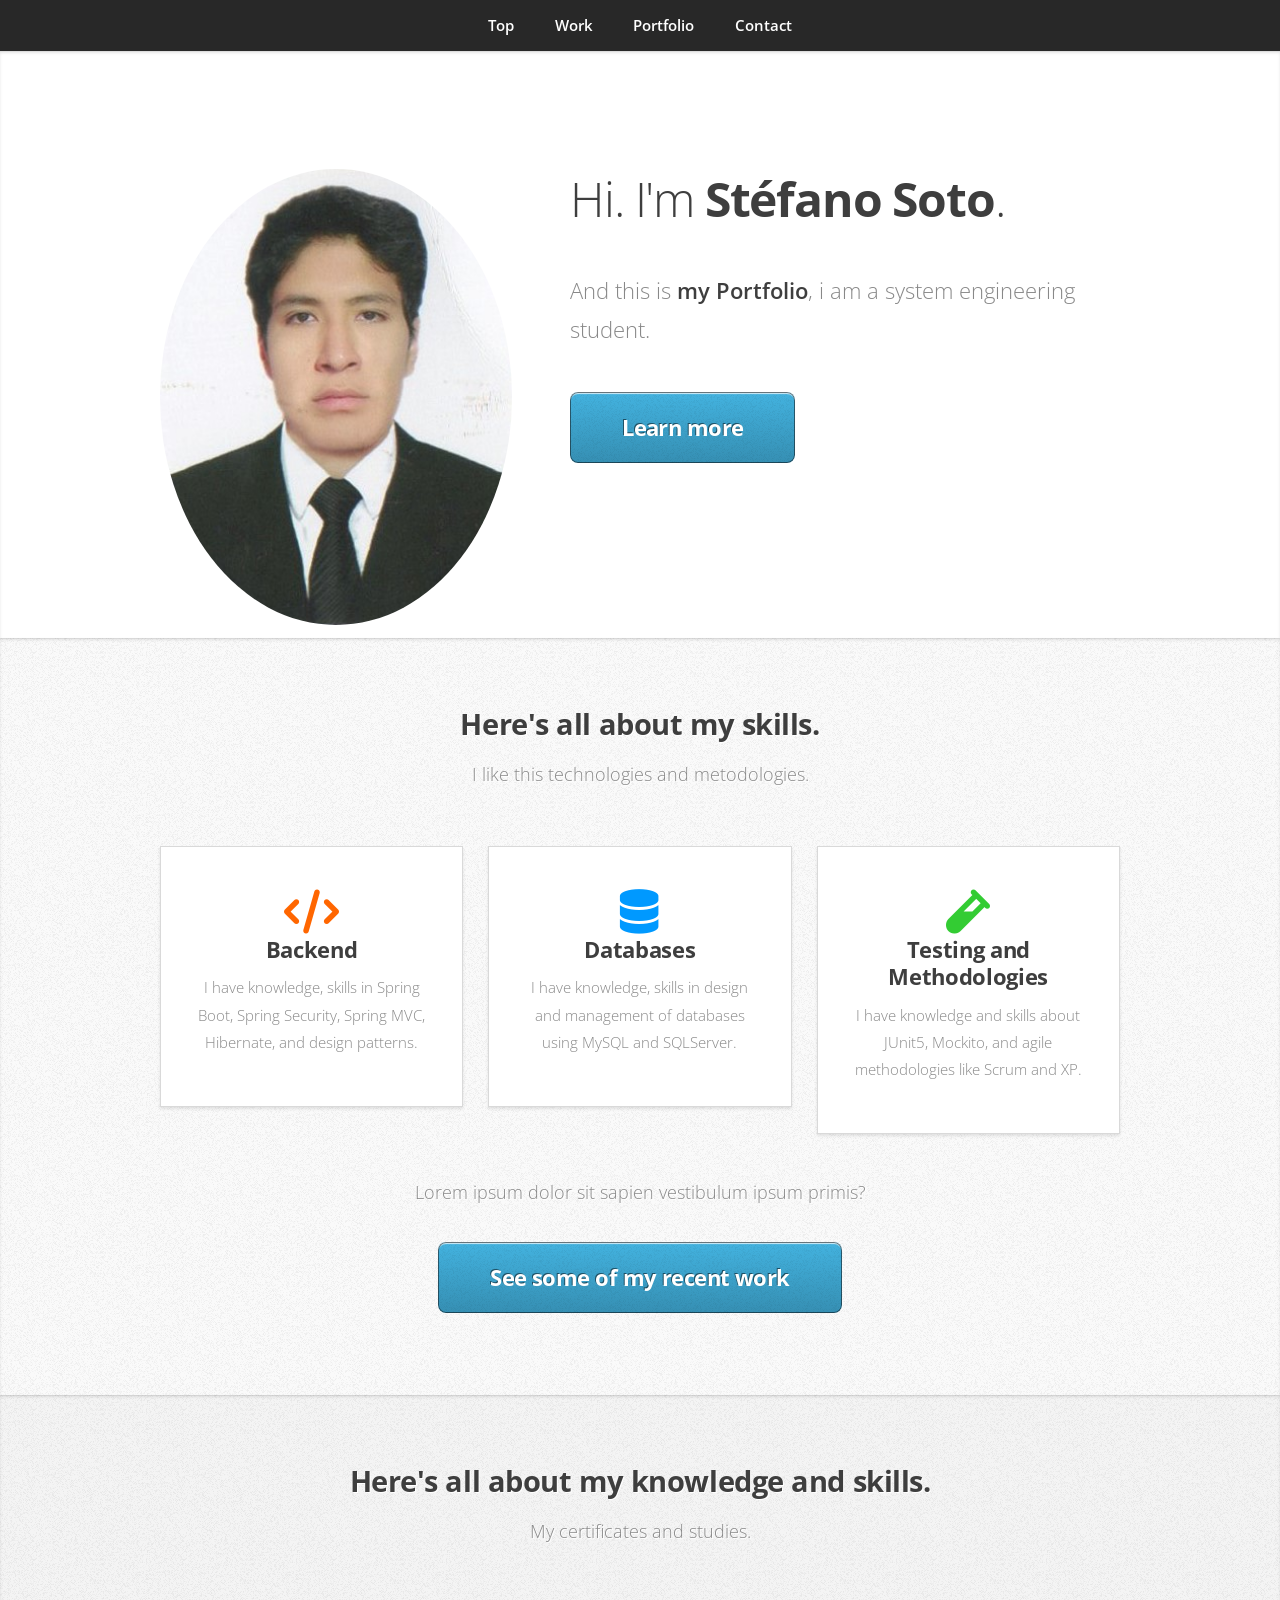
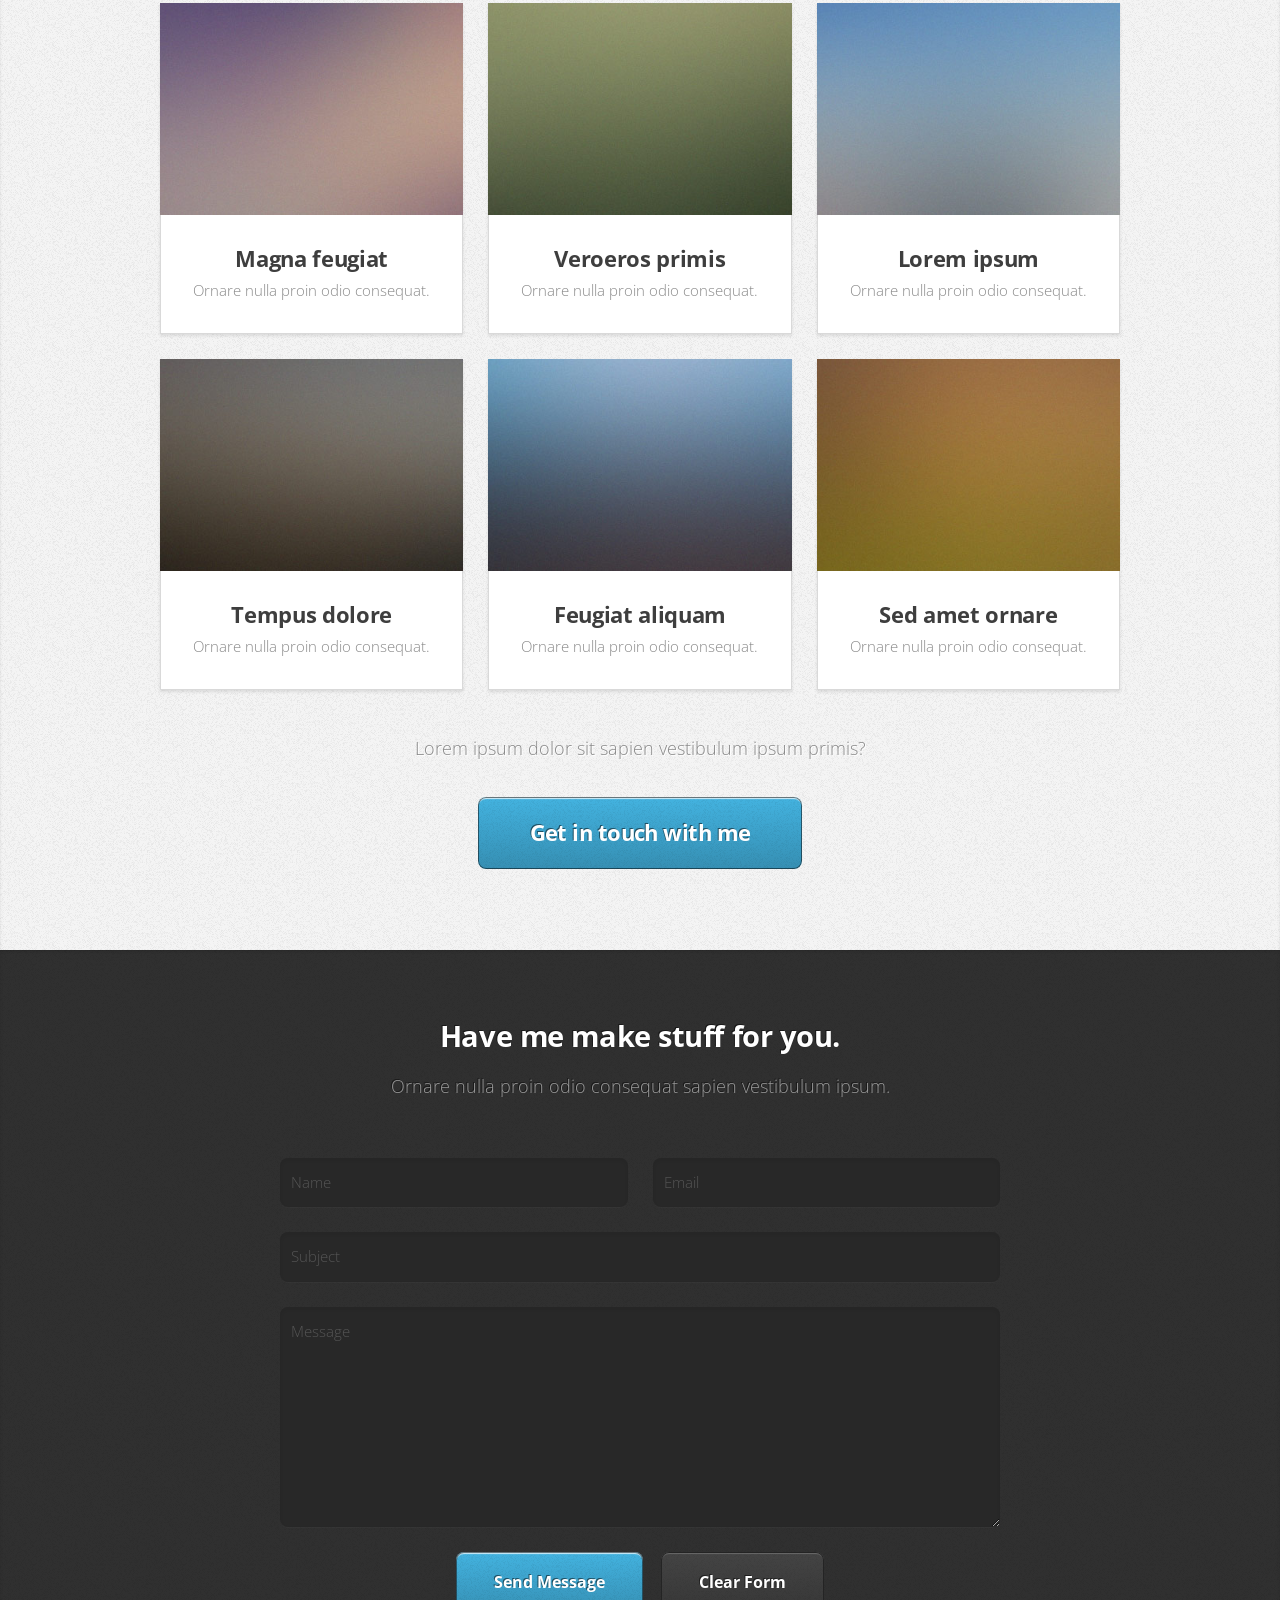
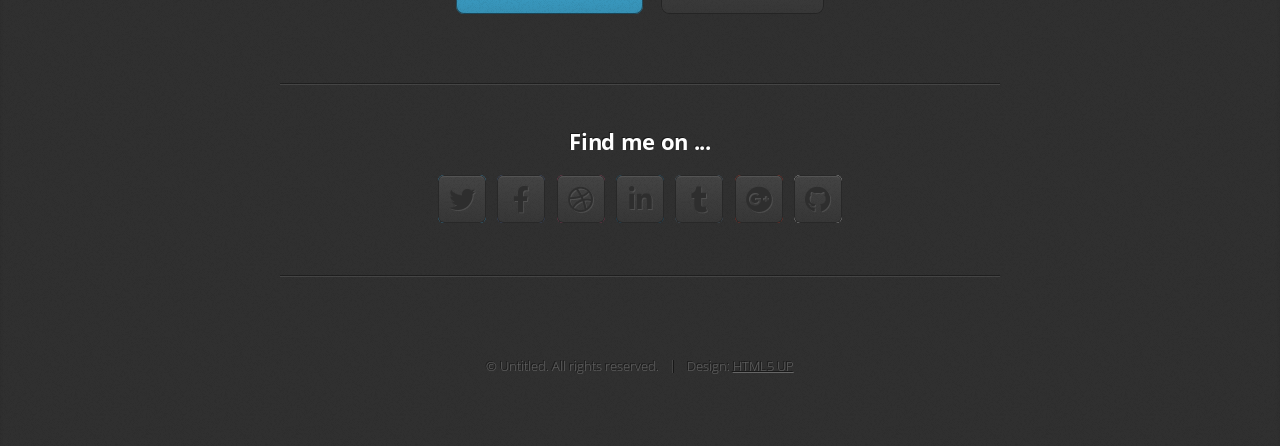
<file: index.html>
<!DOCTYPE HTML>

<html>
	<head>
		<title>Portfolio</title>
		<meta charset="utf-8" />
		<meta name="viewport" content="width=device-width, initial-scale=1, user-scalable=no" />
		<link rel="stylesheet" href="https://cdnjs.cloudflare.com/ajax/libs/font-awesome/6.5.0/css/all.min.css">
		<link rel="stylesheet" href="assets/css/main.css" />
	</head>

	<body class="is-preload">

		<!-- Nav -->
			<nav id="nav">
				<ul class="container">
					<li><a href="#top">Top</a></li>
					<li><a href="#work">Work</a></li>
					<li><a href="#portfolio">Portfolio</a></li>
					<li><a href="#contact">Contact</a></li>
				</ul>
			</nav>

		<!-- Home -->
			<article id="top" class="wrapper style1">
				<div class="container">
					<div class="row">
						<div class="col-4 col-5-large col-12-medium">
							<span class="image fit"><img src="images/IM3.jpg" alt="" /></span>
						</div>
						<div class="col-8 col-7-large col-12-medium">
							<header>
								<h1>Hi. I'm <strong>Stéfano Soto</strong>.</h1>
							</header>
							<p>And this is <strong>my Portfolio</strong>, i am a system engineering student.</p>
							<a href="#work" class="button large scrolly">Learn more</a>
						</div>
					</div>
				</div>
			</article>

		<!-- Work -->
			<article id="work" class="wrapper style2">
				<div class="container">
					<header>
						<h2>Here's all about my skills.</h2>
						<p>I like this technologies and metodologies.</p>
					</header>
					<div class="row aln-center">
						<div class="col-4 col-6-medium col-12-small">
							<section class="box style1">
							<i class="fa-solid fa-code fa-3x" style="color:#ff6600;"></i>
							<h3>Backend</h3>
							<p>I have knowledge, skills in Spring Boot, Spring Security, Spring MVC, Hibernate, and design patterns.</p>
							</section>
						</div>

						<div class="col-4 col-6-medium col-12-small">
							<section class="box style1">
							<i class="fa-solid fa-database fa-3x" style="color:#0099ff;"></i>
							<h3>Databases</h3>
							<p>I have knowledge, skills in design and management of databases using MySQL and SQLServer.</p>
							</section>
						</div>

						<div class="col-4 col-6-medium col-12-small">
							<section class="box style1">
							<i class="fa-solid fa-vial fa-3x" style="color:#33cc33;"></i>
							<h3>Testing and Methodologies</h3>
							<p>I have knowledge and skills about JUnit5, Mockito, and agile methodologies like Scrum and XP.</p>
							</section>
						</div>
						</div>

					<footer>
						<p>Lorem ipsum dolor sit sapien vestibulum ipsum primis?</p>
						<a href="#portfolio" class="button large scrolly">See some of my recent work</a>
					</footer>
				</div>
			</article>

		<!-- Portfolio -->
			<article id="portfolio" class="wrapper style3">
				<div class="container">
					<header>
						<h2>Here's all about my knowledge and skills.</h2>
						<p>My certificates and studies.</p>
					</header>
					<div class="row">
						<div class="col-4 col-6-medium col-12-small">
							<article class="box style2">
								<a href="#" class="image featured"><img src="images/pic01.jpg" alt="" /></a>
								<h3><a href="#">Magna feugiat</a></h3>
								<p>Ornare nulla proin odio consequat.</p>
							</article>
						</div>
						<div class="col-4 col-6-medium col-12-small">
							<article class="box style2">
								<a href="#" class="image featured"><img src="images/pic02.jpg" alt="" /></a>
								<h3><a href="#">Veroeros primis</a></h3>
								<p>Ornare nulla proin odio consequat.</p>
							</article>
						</div>
						<div class="col-4 col-6-medium col-12-small">
							<article class="box style2">
								<a href="#" class="image featured"><img src="images/pic03.jpg" alt="" /></a>
								<h3><a href="#">Lorem ipsum</a></h3>
								<p>Ornare nulla proin odio consequat.</p>
							</article>
						</div>
						<div class="col-4 col-6-medium col-12-small">
							<article class="box style2">
								<a href="#" class="image featured"><img src="images/pic04.jpg" alt="" /></a>
								<h3><a href="#">Tempus dolore</a></h3>
								<p>Ornare nulla proin odio consequat.</p>
							</article>
						</div>
						<div class="col-4 col-6-medium col-12-small">
							<article class="box style2">
								<a href="#" class="image featured"><img src="images/pic05.jpg" alt="" /></a>
								<h3><a href="#">Feugiat aliquam</a></h3>
								<p>Ornare nulla proin odio consequat.</p>
							</article>
						</div>
						<div class="col-4 col-6-medium col-12-small">
							<article class="box style2">
								<a href="#" class="image featured"><img src="images/pic06.jpg" alt="" /></a>
								<h3><a href="#">Sed amet ornare</a></h3>
								<p>Ornare nulla proin odio consequat.</p>
							</article>
						</div>
					</div>
					<footer>
						<p>Lorem ipsum dolor sit sapien vestibulum ipsum primis?</p>
						<a href="#contact" class="button large scrolly">Get in touch with me</a>
					</footer>
				</div>
			</article>

		<!-- Contact -->
			<article id="contact" class="wrapper style4">
				<div class="container medium">
					<header>
						<h2>Have me make stuff for you.</h2>
						<p>Ornare nulla proin odio consequat sapien vestibulum ipsum.</p>
					</header>
					<div class="row">
						<div class="col-12">
							<form method="post" action="#">
								<div class="row">
									<div class="col-6 col-12-small">
										<input type="text" name="name" id="name" placeholder="Name" />
									</div>
									<div class="col-6 col-12-small">
										<input type="text" name="email" id="email" placeholder="Email" />
									</div>
									<div class="col-12">
										<input type="text" name="subject" id="subject" placeholder="Subject" />
									</div>
									<div class="col-12">
										<textarea name="message" id="message" placeholder="Message"></textarea>
									</div>
									<div class="col-12">
										<ul class="actions">
											<li><input type="submit" value="Send Message" /></li>
											<li><input type="reset" value="Clear Form" class="alt" /></li>
										</ul>
									</div>
								</div>
							</form>
						</div>
						<div class="col-12">
							<hr />
							<h3>Find me on ...</h3>
							<ul class="social">
								<li><a href="#" class="icon brands fa-twitter"><span class="label">Twitter</span></a></li>
								<li><a href="#" class="icon brands fa-facebook-f"><span class="label">Facebook</span></a></li>
								<li><a href="#" class="icon brands fa-dribbble"><span class="label">Dribbble</span></a></li>
								<li><a href="#" class="icon brands fa-linkedin-in"><span class="label">LinkedIn</span></a></li>
								<li><a href="#" class="icon brands fa-tumblr"><span class="label">Tumblr</span></a></li>
								<li><a href="#" class="icon brands fa-google-plus"><span class="label">Google+</span></a></li>
								<li><a href="#" class="icon brands fa-github"><span class="label">Github</span></a></li>
								<!--
								<li><a href="#" class="icon solid fa-rss"><span>RSS</span></a></li>
								<li><a href="#" class="icon brands fa-instagram"><span>Instagram</span></a></li>
								<li><a href="#" class="icon brands fa-foursquare"><span>Foursquare</span></a></li>
								<li><a href="#" class="icon brands fa-skype"><span>Skype</span></a></li>
								<li><a href="#" class="icon brands fa-soundcloud"><span>Soundcloud</span></a></li>
								<li><a href="#" class="icon brands fa-youtube"><span>YouTube</span></a></li>
								<li><a href="#" class="icon brands fa-blogger"><span>Blogger</span></a></li>
								<li><a href="#" class="icon brands fa-flickr"><span>Flickr</span></a></li>
								<li><a href="#" class="icon brands fa-vimeo"><span>Vimeo</span></a></li>
								-->
							</ul>
							<hr />
						</div>
					</div>
					<footer>
						<ul id="copyright">
							<li>&copy; Untitled. All rights reserved.</li><li>Design: <a href="http://html5up.net">HTML5 UP</a></li>
						</ul>
					</footer>
				</div>
			</article>

		<!-- Scripts -->
			<script src="assets/js/jquery.min.js"></script>
			<script src="assets/js/jquery.scrolly.min.js"></script>
			<script src="assets/js/browser.min.js"></script>
			<script src="assets/js/breakpoints.min.js"></script>
			<script src="assets/js/util.js"></script>
			<script src="assets/js/main.js"></script>

	</body>
</file>
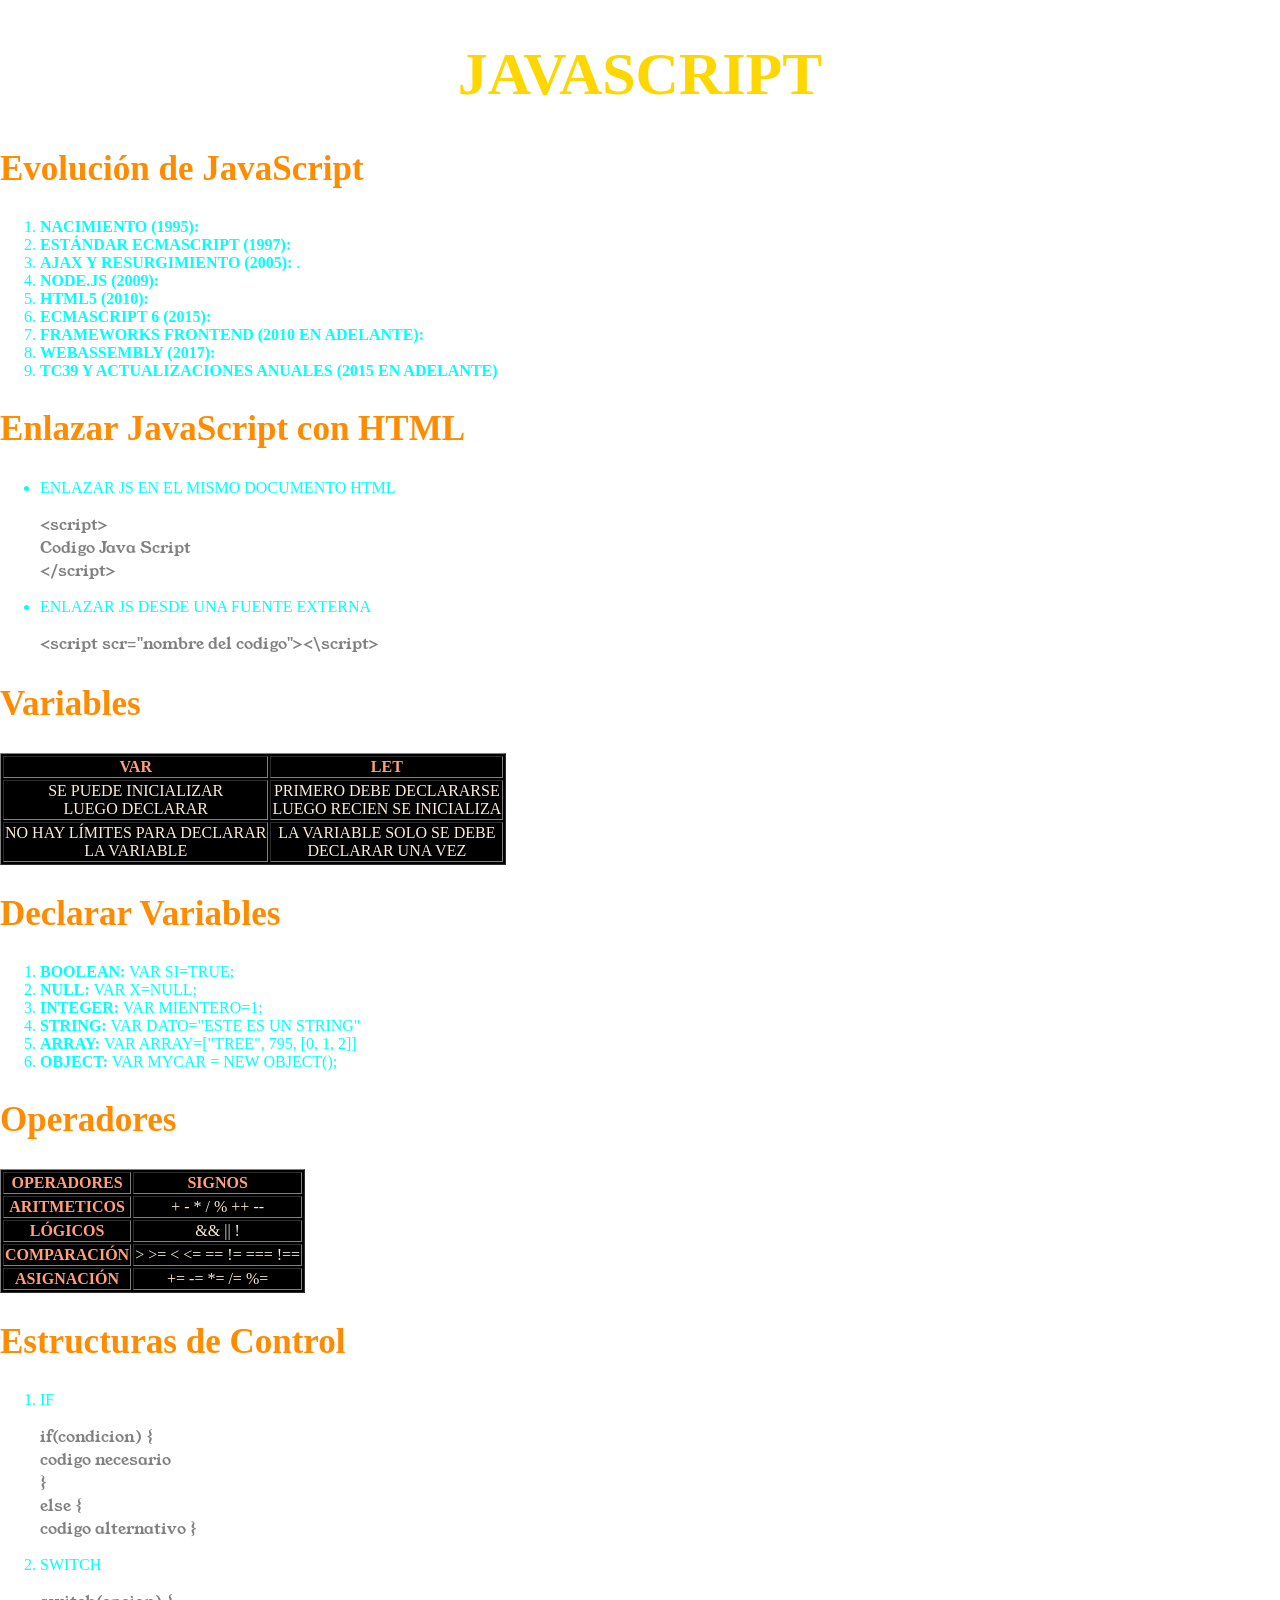
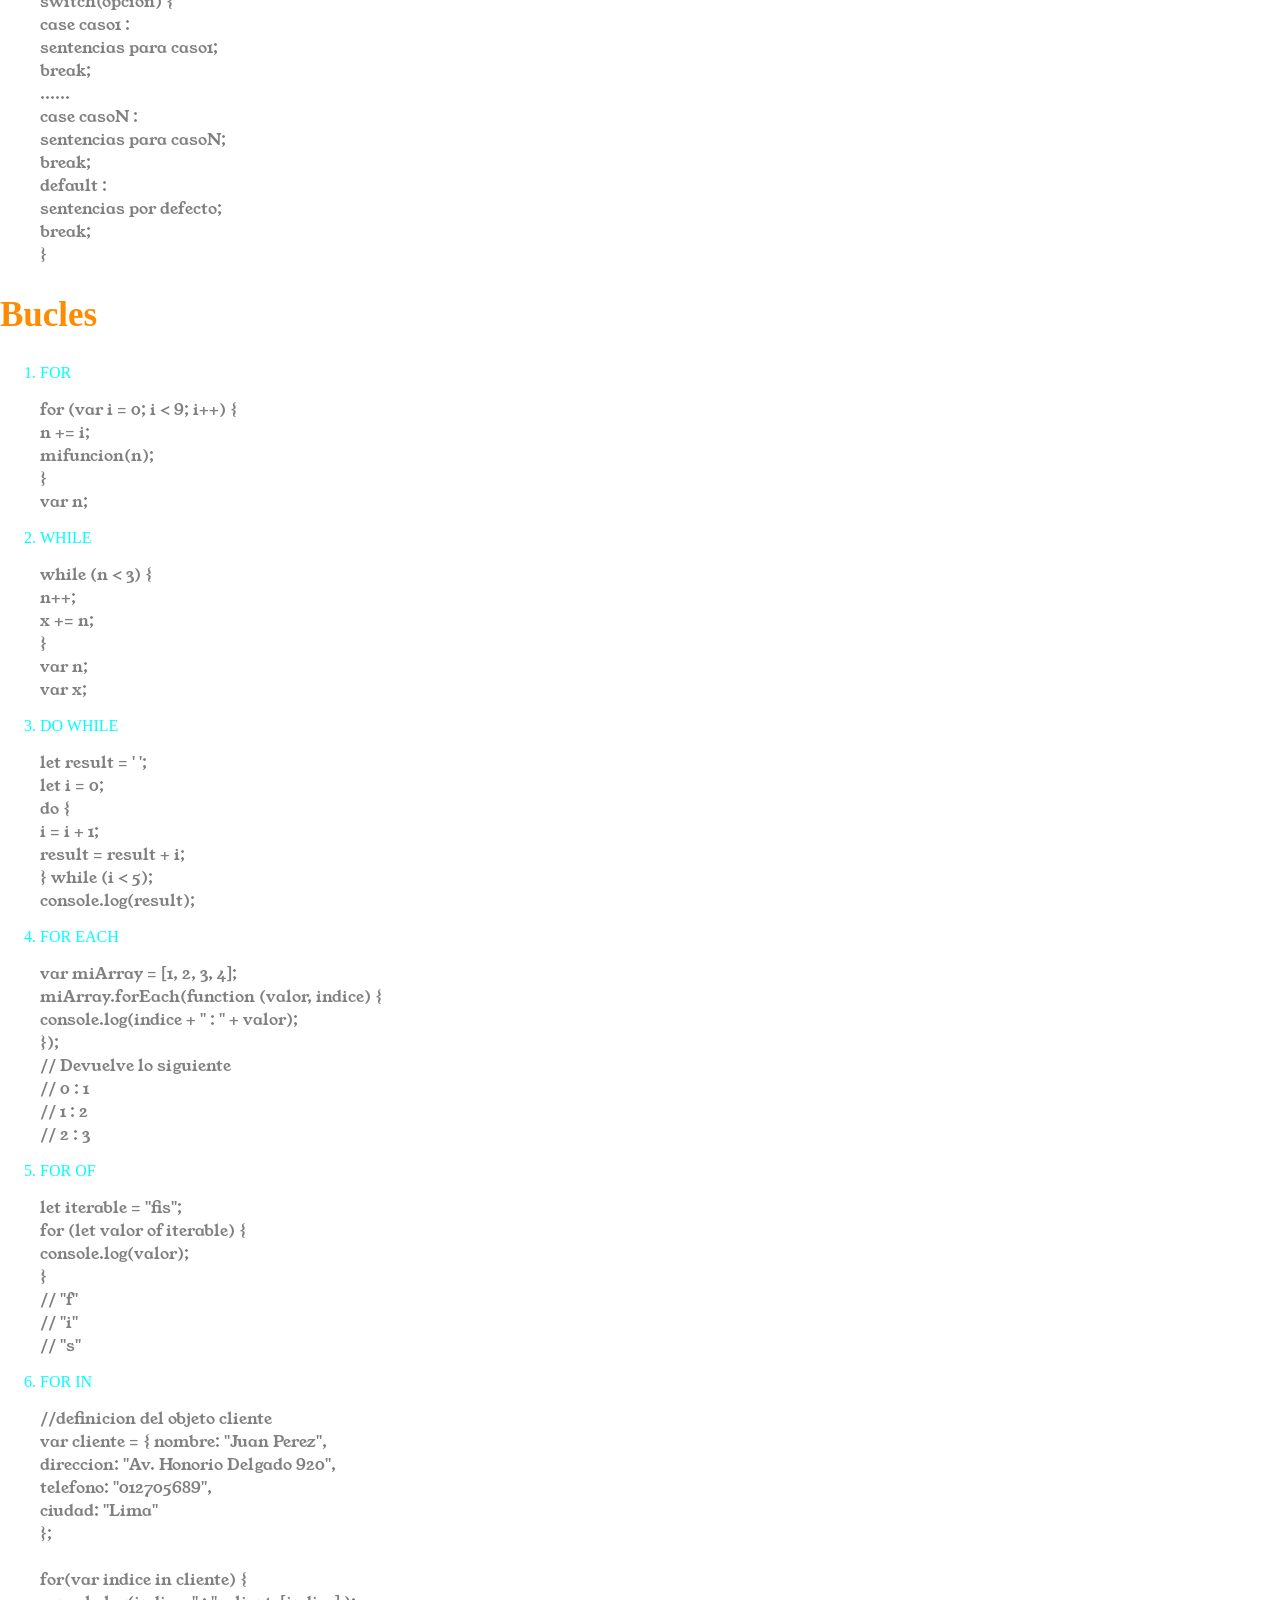
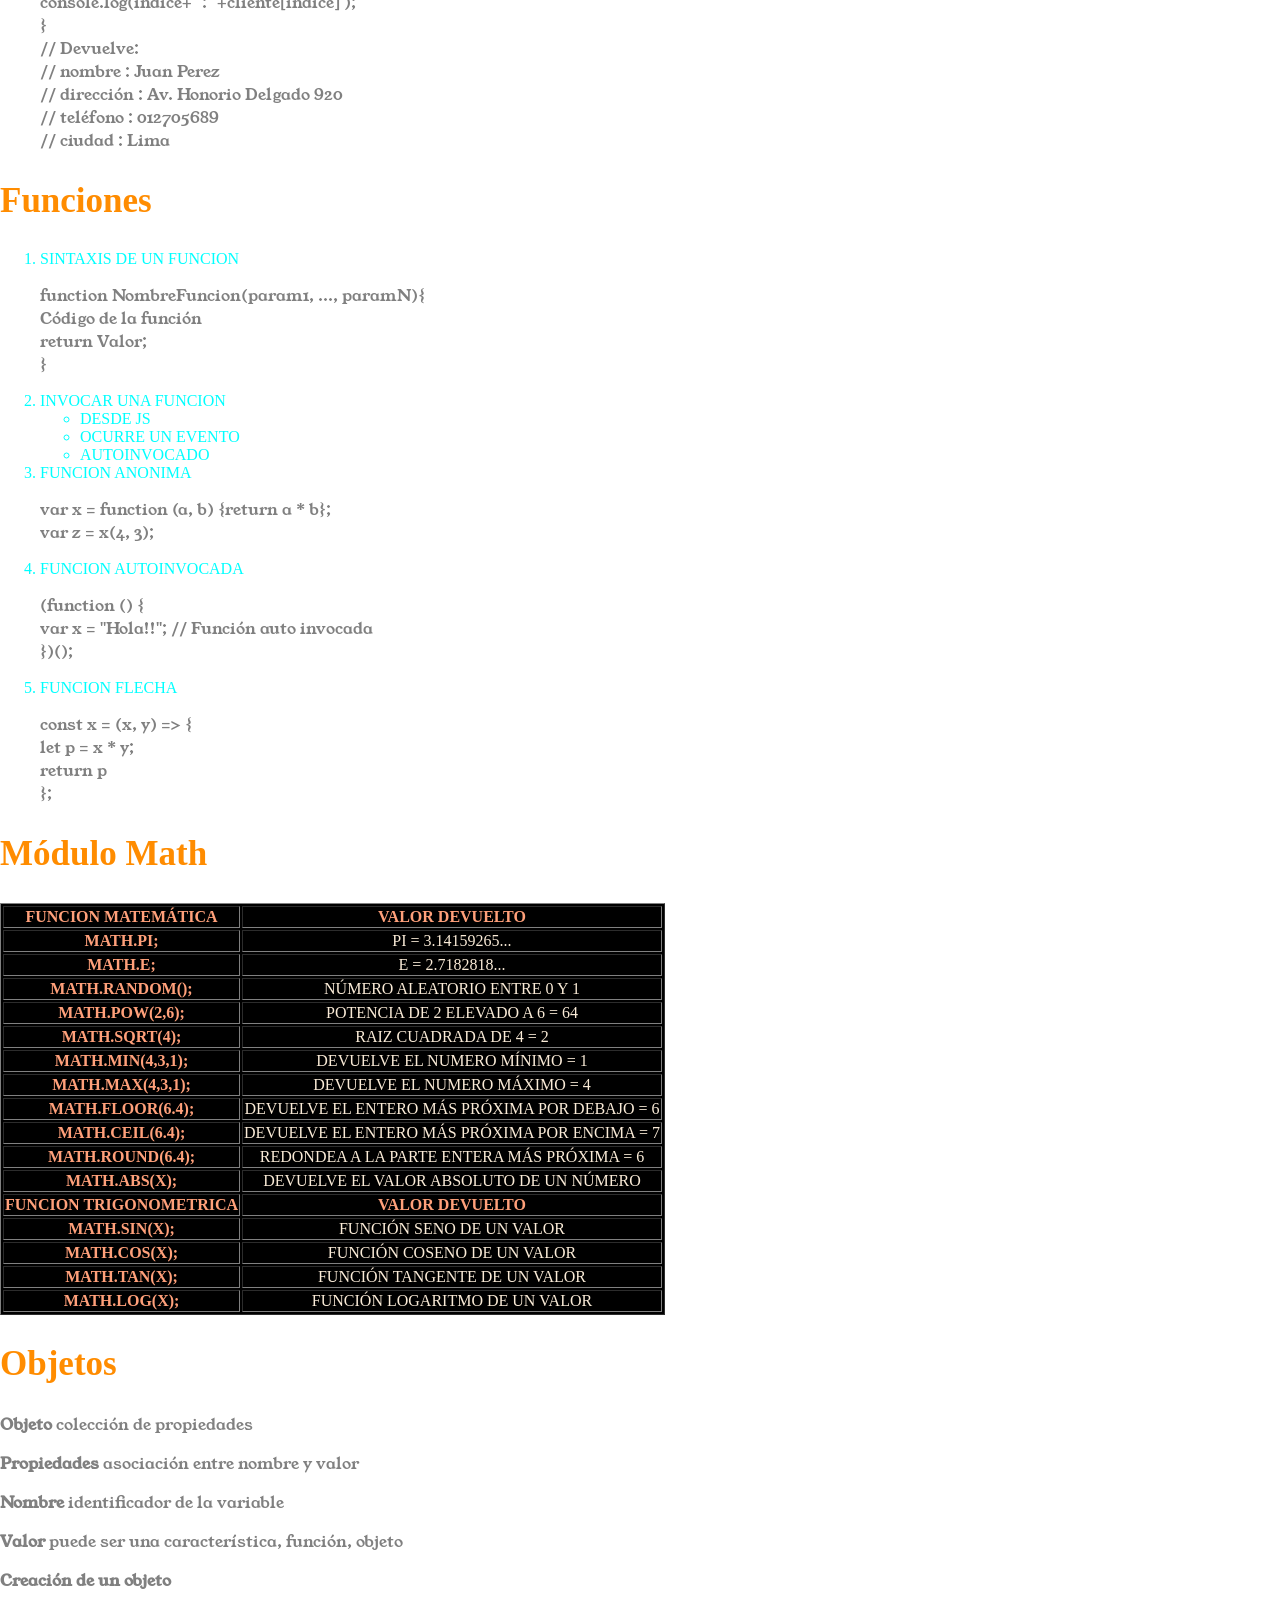
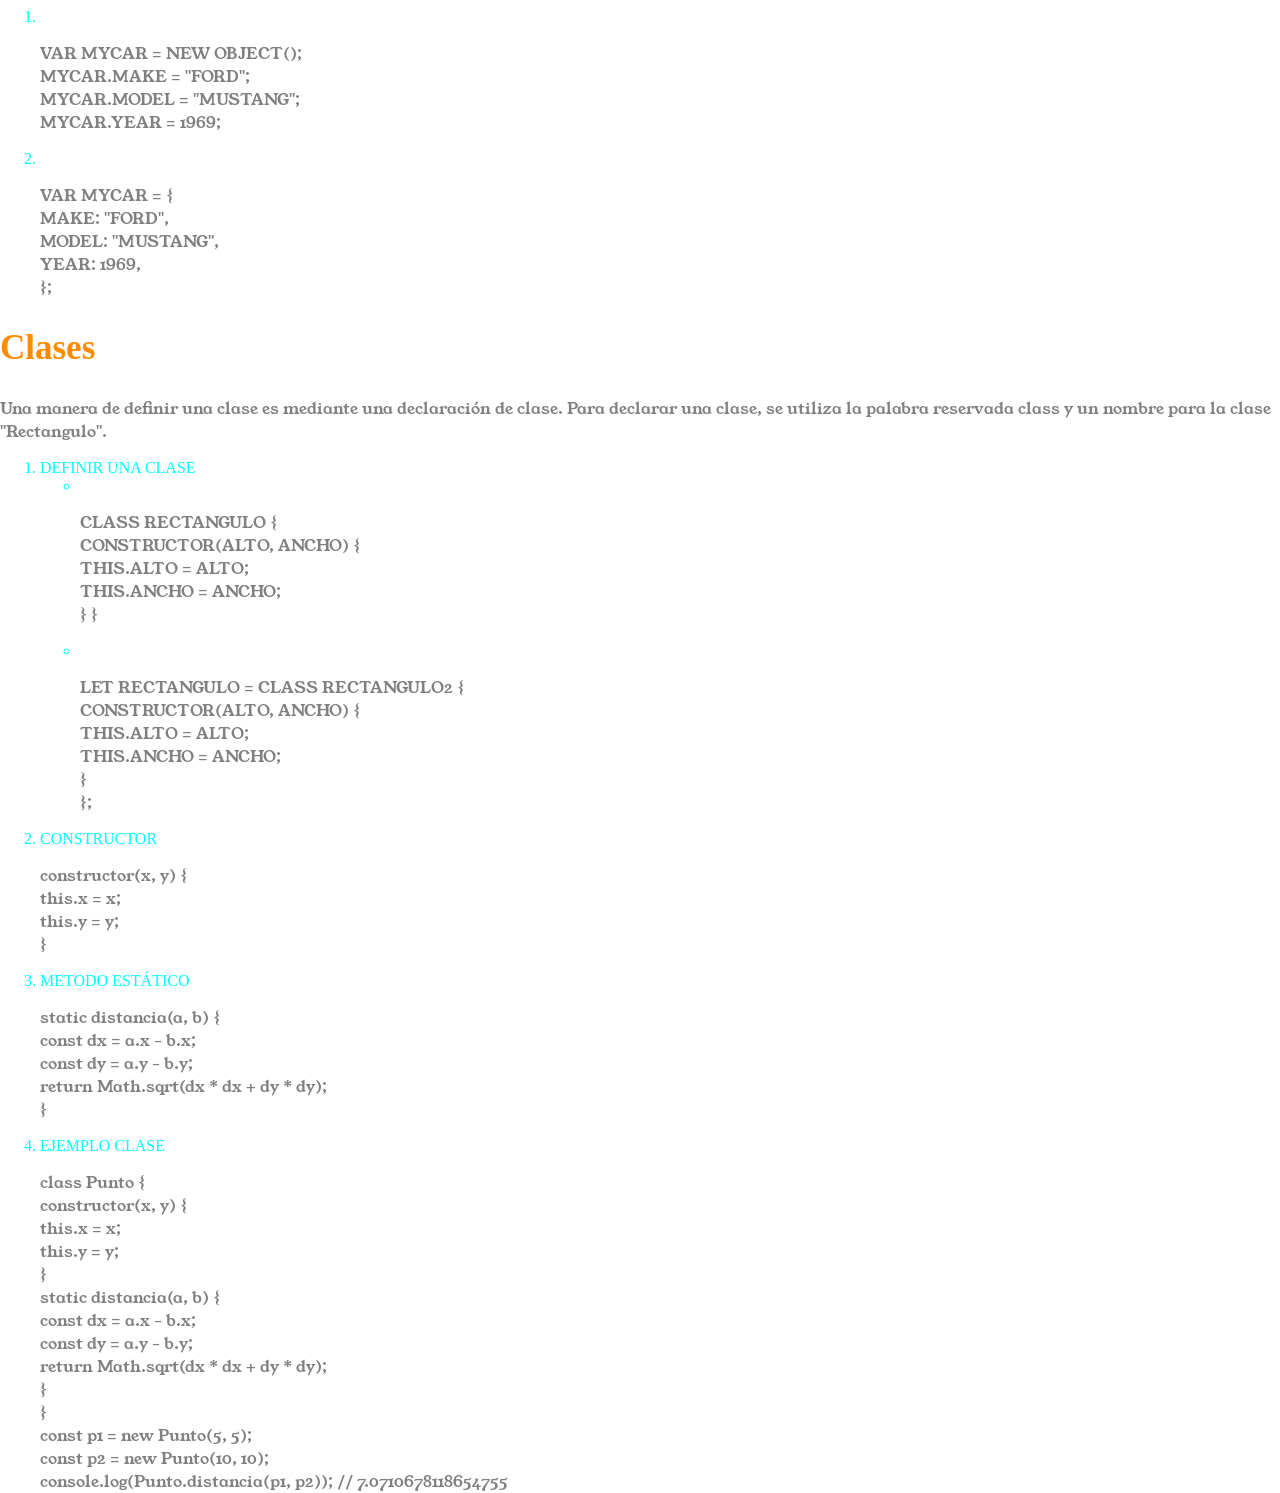
<file: JavaScript.html>
<!DOCTYPE html>
<html lang="es">
<head>
    <meta charset="UTF-8">
    <meta name="viewport" content="width=device-width, initial-scale=1.0">
    <link rel="stylesheet" href="JavaScript.css">
    <link rel="preconnect" href="https://fonts.googleapis.com">
<link rel="preconnect" href="https://fonts.gstatic.com" crossorigin>
<link href="https://fonts.googleapis.com/css2?family=Young+Serif&display=swap" rel="stylesheet">
    <title>JavaScript</title>
</head>
<body>
    <h1>JAVASCRIPT</h1>
    <h2 >Evolución de JavaScript</h2>
    <ol class="t">
        <li><strong>Nacimiento (1995): </strong> </li>
        <li><strong>Estándar ECMAScript (1997): </strong></li>
        <li><strong>AJAX y Resurgimiento (2005): </strong>.</li>
        <li><strong>Node.js (2009): </strong></li>
        <li><strong>HTML5 (2010): </strong></li>
        <li><strong>ECMAScript 6 (2015): </strong></li>
        <li><strong>Frameworks Frontend (2010 en adelante): </strong> </li>
        <li><strong>WebAssembly (2017): </strong></li>
        <li><strong>TC39 y Actualizaciones Anuales (2015 en adelante)</strong></li>
    </ol>
    <h2 >Enlazar JavaScript con HTML</h2>
    <ul>
        <li>Enlazar JS en el mismo documento HTML</li>
         <p class="parrafo">&lt;script&gt;<br>
        Codigo Java Script <br>
        &lt;/script&gt;</p>
        <li>Enlazar JS desde una fuente externa</li>
        <p class="parrafo">&lt;script scr="nombre del codigo"&gt;&lt;\script&gt;</p>
    </ul>
    <h2 >Variables</h2>
    <table border="1">
        <th>var</th>
        <th>let</th>
        <tr>
            <td>se puede inicializar <br>luego declarar </td>
            <td>primero debe declararse <br>luego recien se inicializa</td>
        </tr>
        <tr>
            <td>no hay límites para declarar <br>la variable</td>
            <td>la variable solo se debe <br>declarar una vez</td>
        </tr>
    </table>
    <h2 >Declarar Variables</h2>
    <ol class="t">
        <li><strong>Boolean:</strong> var si=true;</li>
        <li><strong>null:</strong> var x=null;</li>
        <li><strong>Integer:</strong> var miEntero=1;</li>
        <li><strong>String:</strong> var dato="Este es un string"</li>
        <li><strong>Array:</strong> var array=["tree", 795, [0, 1, 2]]</li>
        <li><strong>Object:</strong> var myCar = new Object();</li>
    </ol>
    <h2 >Operadores</h2>
    <table border="1">
        <th>OPERADORES</th>
        <th>SIGNOS</th>
        <tr>
            <th>Aritmeticos</th>
            <td>+&nbsp;-&nbsp;*&nbsp;/&nbsp;%&nbsp;++&nbsp;--</td>
        </tr>
        <tr>
            <th>Lógicos</th>
            <td>&&&nbsp;||&nbsp;!</td>
        </tr>
        <tr>
            <th>Comparación</th>
            <td>&gt;&nbsp;&gt;=&nbsp;&lt;&nbsp;&lt;=&nbsp;==&nbsp;!=&nbsp;===&nbsp;!==</td>
        </tr>
        <tr>
            <th>Asignación</th>
            <td>+=&nbsp;-=&nbsp;*=&nbsp;/=&nbsp;%=</td>
        </tr>
    </table>
    <h2 >Estructuras de Control</h2>
    <ol>
        <li>If</li>
        <p>if(condicion) {<br>
            codigo necesario <br> } <br>
            else {<br>
            codigo alternativo }</p>
        <li>Switch</li>
        <p>switch(opcion) { <br>
            case caso1 : <br>
            sentencias para caso1; <br>
            break; <br>
            ...... <br>
            case casoN : <br>
            sentencias para casoN; <br>
            break; <br>
            default : <br>
            sentencias por defecto; <br>
            break; <br>
            }</p>
    </ol>
    <h2 >Bucles</h2>
    <ol>
        <li>For</li>
        <p>for (var i = 0; i &lt; 9; i++) { <br>
            n += i; <br>
            mifuncion(n); <br>
          } <br>
          var n;  </p>
        
        <li>While</li>
        <p>while (n &lt; 3) { <br>
            n++; <br>
            x += n; <br>
          } <br>
          var n; <br> var x;  </p>
        
        <li>do While</li>
          <p>let result = '&nbsp;'; <br>
            let i = 0; <br>
            
            do { <br>
              i = i + 1; <br>
              result = result + i; <br>
            } while (i &lt; 5); <br>
            
            console.log(result);</p>

        <li>for Each</li>
            <p>var miArray = [1, 2, 3, 4]; <br>
                miArray.forEach(function (valor, indice) { <br>
                console.log(indice + " : " + valor); <br>
                }); <br>
                &sol;&sol; Devuelve lo siguiente <br>
                &sol;&sol; 0 : 1 <br>
                &sol;&sol; 1 : 2 <br>
                &sol;&sol; 2 : 3</p>

        <li>for of</li>
            <p>let iterable = "fis"; <br>
                for (let valor of iterable) { <br>
                console.log(valor); <br>
                } <br>
                &sol;&sol; "f" <br>
                &sol;&sol; "i" <br>
                &sol;&sol; "s"</p>
                
        <li>for in</li>
        <p>&sol;&sol;definicion del objeto cliente <br>
            var cliente = {
            nombre: "Juan Perez", <br>
            direccion: "Av. Honorio Delgado 920", <br>
            telefono: "012705689", <br>
            ciudad: "Lima" <br>
            }; <br><br>
            for(var indice in cliente) { <br>
            console.log(indice+" : "+cliente[indice] ); <br>
            } <br>
            &sol;&sol; Devuelve: <br>
            &sol;&sol; nombre : Juan Perez <br>
            &sol;&sol; dirección : Av. Honorio Delgado 920 <br>
            &sol;&sol; teléfono : 012705689 <br>
            &sol;&sol; ciudad : Lima</p>
    </ol>
    <h2 >Funciones</h2>
    <ol>
        <li>Sintaxis de un Funcion</li>
        <p>
            function NombreFuncion(param1, ..., paramN){ <br>
                Código de la función <br>
                return Valor; <br>
                }
        </p>
        <li>Invocar una funcion</li>
        <ul>
            <li>Desde JS</li>
            <li>Ocurre un evento</li>
            <li>Autoinvocado</li>
        </ul>
        <li>Funcion anonima</li>
        <p>
            var x = function (a, b) {return a * b}; <br>
            var z = x(4, 3); <br>
        </p>
        <li>Funcion autoinvocada</li>
        <p>
            (function () { <br>
                var x = "Hola!!"; &sol;&sol; Función auto invocada <br>
                })();
        </p>
        <li>Funcion flecha</li>
        <p>
            const x = (x, y) => { <br>
                let p = x * y; <br>
                return p <br>
                };
        </p>
    </ol>
    <h2 >Módulo Math</h2>
    <table border="1">
        <th>Funcion Matemática</th>
        <th>Valor Devuelto</th>
        <tr>
            <th>Math.PI;
                <td>Pi = 3.14159265...</td>
            </th>
        </tr>
        <tr>
            <th>Math.E;
                <td>e = 2.7182818...</td>
            </th>
        </tr>
        <tr>
            <th>Math.random();
                <td>Número aleatorio entre 0 y 1</td>
            </th>
        </tr>
        <tr>
            <th>Math.pow(2,6);
                <td>Potencia de 2 elevado a 6 = 64</td>
            </th>
        </tr>
        <tr>
            <th>Math.sqrt(4);
                <td>raiz cuadrada de 4 = 2</td>
            </th>
        </tr>
        <tr>
            <th>Math.min(4,3,1);
                <td>Devuelve el numero mínimo = 1</td>
            </th>
        </tr>
        <tr>
            <th>Math.max(4,3,1);
                <td>Devuelve el numero máximo = 4</td>
            </th>
        </tr>
        <tr>
            <th>Math.floor(6.4);
                <td>Devuelve el entero más próxima por debajo = 6</td>
            </th>
        </tr>
        <tr>
            <th>Math.ceil(6.4);
                <td>Devuelve el entero más próxima por encima = 7</td>
            </th>
        </tr>
        <tr>
            <th>Math.round(6.4);
                <td>Redondea a la parte entera más próxima = 6</td>
            </th>
        </tr>
        <tr>
            <th>Math.abs(x);
                <td>Devuelve el valor absoluto de un número</td>
            </th>
        </tr>
        <tr>
            <th>Funcion Trigonometrica
            </th>
            <th>Valor devuelto</th>
        </tr>
        <tr>
            <th>Math.sin(x);
                <td>Función seno de un valor</td>
            </th>
        </tr>
        <tr>
            <th>Math.cos(x);
                <td>Función coseno de un valor</td>
            </th>
        </tr>
        <tr>
            <th>Math.tan(x);
                <td>Función tangente de un valor</td>
            </th>
        </tr>
        <tr>
            <th>Math.log(x);
                <td>Función logaritmo de un valor</td>
            </th>
        </tr>
    </table>
    <h2 >Objetos</h2>
    <p><strong>Objeto </strong>colección de propiedades</p>
    <p><strong>Propiedades </strong>asociación entre nombre y valor</p>
    <p><strong>Nombre </strong>identificador de la variable</p>
    <p><strong>Valor </strong>puede ser una característica, función, objeto</p>
    <p><strong>Creación de un objeto</strong></p>
    <ol>
        <li>&nbsp;
            <p>var myCar = new Object(); <br>
                myCar.make = "Ford"; <br>
                myCar.model = "Mustang"; <br>
                myCar.year = 1969; <br></p>
        </li>
        <li>&nbsp;
            <p>
                var myCar = { <br>
                    make: "Ford", <br>
                    model: "Mustang", <br>
                    year: 1969, <br>
                  };
            </p>
        </li>
    </ol>
    <h2 >Clases</h2>
    <p>Una manera de definir una clase es mediante una declaración de clase. Para declarar una clase, se utiliza la palabra reservada class y un nombre para la clase "Rectangulo".</p>
    <ol>
        <li>Definir una clase</li>
        <ul>
            <li>&nbsp;
                <p>
                    class Rectangulo { <br>
                        constructor(alto, ancho) { <br>
                          this.alto = alto;<br>
                          this.ancho = ancho; <br>
                        }
                      }
                </p>
            </li>
            <li>&nbsp;
                    <p>
                        let Rectangulo = class Rectangulo2 { <br>
                            constructor(alto, ancho) { <br>
                              this.alto = alto; <br>
                              this.ancho = ancho; <br>
                            } <br>
                          };
                    </p>
            </li>
        </ul>
       
        <li>Constructor</li>
        <p>
            constructor(x, y) { <br>
                this.x = x; <br>
                this.y = y; <br>
              } <br>
        </p>
        <li>Metodo estático</li>
        <p>
            static distancia(a, b) { <br>
                const dx = a.x - b.x; <br>
                const dy = a.y - b.y; <br>
            
                return Math.sqrt(dx * dx + dy * dy); <br>
              }
        </p>
        <li>Ejemplo clase</li>
        <p>
            class Punto { <br>
                constructor(x, y) { <br>
                  this.x = x; <br>
                  this.y = y; <br>
                } <br>
              
                static distancia(a, b) { <br>
                  const dx = a.x - b.x; <br>
                  const dy = a.y - b.y; <br>
              
                  return Math.sqrt(dx * dx + dy * dy); <br>
                } <br>
              } <br>
              
              const p1 = new Punto(5, 5); <br>
              const p2 = new Punto(10, 10); <br>
              
              console.log(Punto.distancia(p1, p2)); &sol;&sol; 7.0710678118654755 <br>
        </p>
    </ol>
    
</body>
</html>
</file>
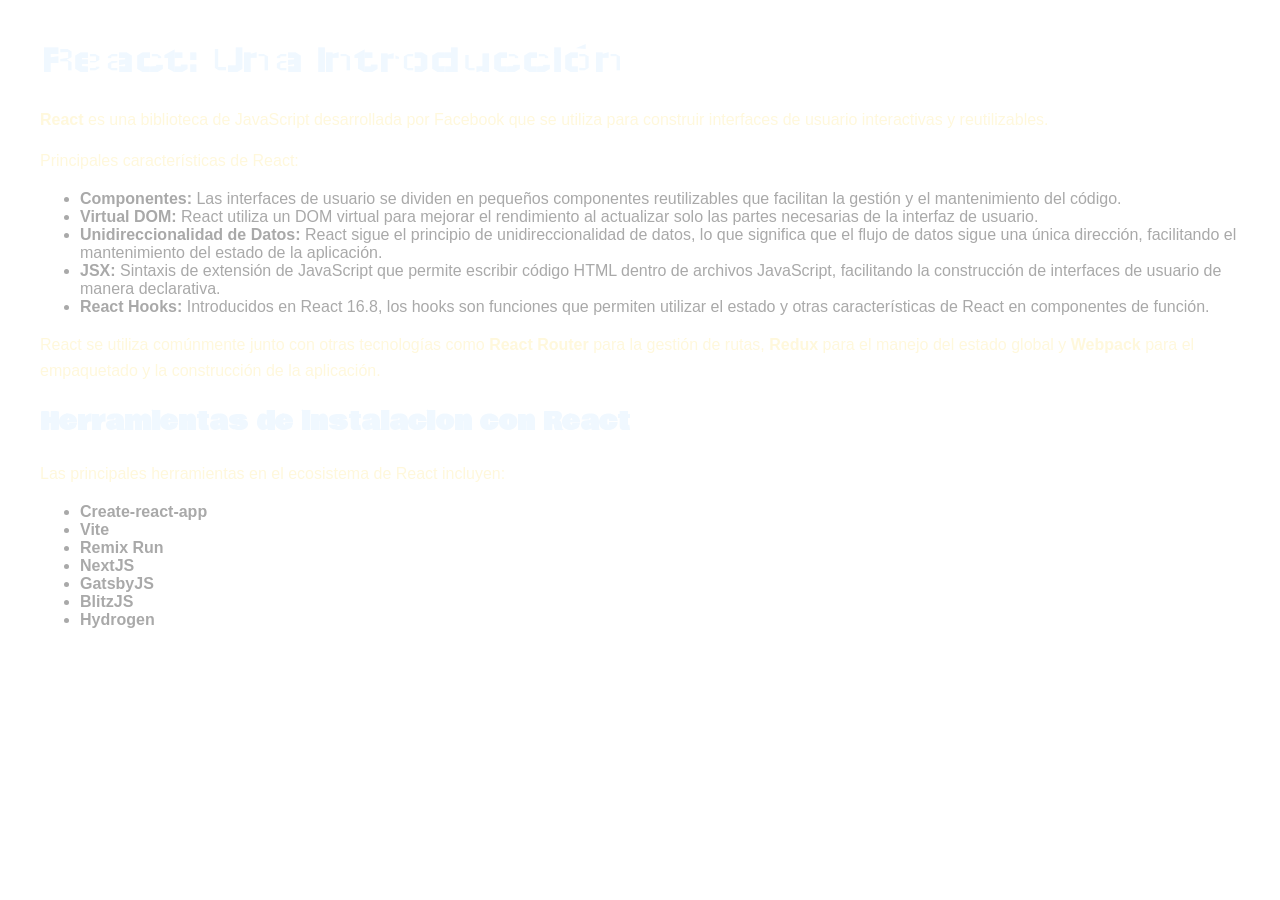
<file: React.html>
<!DOCTYPE html>
<html lang="en">
<head>
    <meta charset="UTF-8">
    <meta name="viewport" content="width=device-width, initial-scale=1.0">
    <title>Introducción a React</title>
    <style>
  @import url('https://fonts.googleapis.com/css2?family=Wallpoet&display=swap');
  @import url('https://fonts.googleapis.com/css2?family=Bowlby+One&display=swap');

        body {
            background-image: url('https://i.gifer.com/LVum.gif');
            font-family: Arial, sans-serif;
            margin: 40px;
        }

        h1 {
            color:aliceblue;
            font-family: 'Wallpoet', sans-serif;
            font-size: 40px;
        }
        h2{
            color: aliceblue;
            font-family: 'Bowlby One', sans-serif;
        }

        p {
            line-height: 1.6;
            color: cornsilk;
        }
        ul{
            color: darkgray;
        }
    </style>
</head>
<body>

    <h1>React: Una Introducción</h1>

    <p>
        <strong>React</strong> es una biblioteca de JavaScript desarrollada por Facebook que se utiliza para construir interfaces de usuario interactivas y reutilizables.
    </p>

    <p>
        Principales características de React:
        <ul>
            <li><strong>Componentes:</strong> Las interfaces de usuario se dividen en pequeños componentes reutilizables que facilitan la gestión y el mantenimiento del código.</li>
            <li><strong>Virtual DOM:</strong> React utiliza un DOM virtual para mejorar el rendimiento al actualizar solo las partes necesarias de la interfaz de usuario.</li>
            <li><strong>Unidireccionalidad de Datos:</strong> React sigue el principio de unidireccionalidad de datos, lo que significa que el flujo de datos sigue una única dirección, facilitando el mantenimiento del estado de la aplicación.</li>
            <li><strong>JSX:</strong> Sintaxis de extensión de JavaScript que permite escribir código HTML dentro de archivos JavaScript, facilitando la construcción de interfaces de usuario de manera declarativa.</li>
            <li><strong>React Hooks:</strong> Introducidos en React 16.8, los hooks son funciones que permiten utilizar el estado y otras características de React en componentes de función.</li>
        </ul>
    </p>

    <p>
        React se utiliza comúnmente junto con otras tecnologías como <strong>React Router</strong> para la gestión de rutas, <strong>Redux</strong> para el manejo del estado global y <strong>Webpack</strong> para el empaquetado y la construcción de la aplicación.
    </p>
    <h2>Herramientas de instalacion con React</h2>

    <p>
        Las principales herramientas en el ecosistema de React incluyen:
        <ul>
            <li><strong>Create-react-app</strong></li>
            <li><strong>Vite</strong></li>
            <li><strong>Remix Run</strong></li>
            <li><strong>NextJS</strong></li>
            <li><strong>GatsbyJS</strong></li>
            <li><strong>BlitzJS</strong></li>
            <li><strong>Hydrogen</strong></li>
        </ul>
    </p>

</body>
</html>
</file>
<file: JavaScript.css>
body {
        background-image: url('https://midu.dev/images/wallpapers/una-taza-de-javascript.png');
        background-size: cover;
        background-position: center;
        height: 100vh;
        margin: 0;
    }
p{
    color: gray;
    font-family: 'Young Serif', serif;
}
h1{
    color: gold;
    text-align: center;
    font-size: 60px;
}
h2{
    color: darkorange;
    font-size: 35px;
}
li{
    color: aqua;
    text-transform: uppercase;
}
table{
    color: antiquewhite;
    text-transform: uppercase;
    text-align: center;
    background-color: black;
}
th{
    color: lightsalmon;
}
</file>
<file: assets/css/main.css>
@import url("https://fonts.googleapis.com/css?family=Open+Sans:300,300italic,600,600italic,700");
@import url("fontawesome-all.min.css");

/*
	Miniport by HTML5 UP
	html5up.net | @ajlkn
	Free for personal and commercial use under the CCA 3.0 license (html5up.net/license)
*/

html, body, div, span, applet, object,
iframe, h1, h2, h3, h4, h5, h6, p, blockquote,
pre, a, abbr, acronym, address, big, cite,
code, del, dfn, em, img, ins, kbd, q, s, samp,
small, strike, strong, sub, sup, tt, var, b,
u, i, center, dl, dt, dd, ol, ul, li, fieldset,
form, label, legend, table, caption, tbody,
tfoot, thead, tr, th, td, article, aside,
canvas, details, embed, figure, figcaption,
footer, header, hgroup, menu, nav, output, ruby,
section, summary, time, mark, audio, video {
	margin: 0;
	padding: 0;
	border: 0;
	font-size: 100%;
	font: inherit;
	vertical-align: baseline;}

article, aside, details, figcaption, figure,
footer, header, hgroup, menu, nav, section {
	display: block;}

body {
	line-height: 1;
}

ol, ul {
	list-style: none;
}

blockquote, q {
	quotes: none;
}

	blockquote:before, blockquote:after, q:before, q:after {
		content: '';
		content: none;
	}

table {
	border-collapse: collapse;
	border-spacing: 0;
}

body {
	-webkit-text-size-adjust: none;
}

mark {
	background-color: transparent;
	color: inherit;
}

input::-moz-focus-inner {
	border: 0;
	padding: 0;
}

input, select, textarea {
	-moz-appearance: none;
	-webkit-appearance: none;
	-ms-appearance: none;
	appearance: none;
}

/* Basic */

	html {
		box-sizing: border-box;
	}

	*, *:before, *:after {
		box-sizing: inherit;
	}

	body {
		padding-top: 3.5em;
	}

		body.is-preload *, body.is-preload *:before, body.is-preload *:after {
			-moz-animation: none !important;
			-webkit-animation: none !important;
			-ms-animation: none !important;
			animation: none !important;
			-moz-transition: none !important;
			-webkit-transition: none !important;
			-ms-transition: none !important;
			transition: none !important;
		}

	body, input, textarea, select {
		font-family: 'Open Sans', sans-serif;
		line-height: 1.85em;
		color: #888;
		font-weight: 300;
		font-size: 13pt;
	}

	a {
		-moz-transition: color .2s ease-in-out;
		-webkit-transition: color .2s ease-in-out;
		-ms-transition: color .2s ease-in-out;
		transition: color .2s ease-in-out;
		color: #43B3E0;
		text-decoration: underline;
	}

		a:hover {
			color: #43bff0 !important;
		}

		a img {
			border: 0;
		}

	b, strong {
		font-weight: 600;
		color: #3e3e3e;
	}

	i, em {
		font-style: italic;
	}

	sub {
		position: relative;
		top: 0.5em;
		font-size: 0.8em;
	}

	sup {
		position: relative;
		top: -0.5em;
		font-size: 0.8em;
	}

	blockquote {
		border-left: solid 0.75em #eee;
		padding: 1em 0 1em 1.5em;
		font-style: italic;
	}

	h1, h2, h3, h4, h5, h6 {
		color: #3e3e3e;
		margin: 0 0 0.75em 0;
	}

	h1 a, h2 a, h3 a, h4 a, h5 a, h6 a {
		text-decoration: none;
		color: inherit;
	}

	h2, h3, h4, h5, h6 {
		font-weight: 700;
	}

	h1 {
		font-size: 3.25em;
		letter-spacing: -0.025em;
		font-weight: 300;
	}

		h1 strong {
			font-weight: 700;
		}

	h2 {
		font-size: 2em;
		letter-spacing: -0.015em;
	}

	h3 {
		font-size: 1.5em;
		letter-spacing: -0.015em;
	}

	em, i {
		font-style: italic;
	}

	br.clear {
		clear: both;
	}

	hr {
		border: 0;
		border-top: solid 1px #444;
		border-top-color: rgba(0, 0, 0, 0.35);
		box-shadow: 0px 1px 0px 0px rgba(255, 255, 255, 0.1);
		height: 1px;
		margin: 3em 0;
	}

	p, ul, ol, dl, table {
		margin-bottom: 2em;
	}

	header {
		margin: 0 0 3em 0;
	}

		header > p {
			font-size: 1.25em;
			margin: 0;
		}

	footer {
		margin: 3em 0 0 0;
	}

		footer > p {
			font-size: 1.25em;
		}

/* Container */

	.container {
		margin: 0 auto;
		max-width: calc(100% - 50px);
		width: 1200px;
	}

		.container.medium {
			width: 900px;
		}

		@media screen and (max-width: 1680px) {

			.container {
				width: 1200px;
			}

				.container.medium {
					width: 900px;
				}

		}

		@media screen and (max-width: 1280px) {

			.container {
				width: 960px;
			}

				.container.medium {
					width: 720px;
				}

		}

		@media screen and (max-width: 980px) {

			.container {
				width: 100%;
			}

				.container.medium {
					width: 75%;
				}

		}

		@media screen and (max-width: 736px) {

			.container {
				width: 100%;
				max-width: calc(100% - 30px);
			}

				.container.medium {
					width: 100%;
				}

		}

/* Row */

	.row {
		display: flex;
		flex-wrap: wrap;
		box-sizing: border-box;
		align-items: stretch;
	}

		.row > * {
			box-sizing: border-box;
		}

		.row.gtr-uniform > * > :last-child {
			margin-bottom: 0;
		}

		.row.aln-left {
			justify-content: flex-start;
		}

		.row.aln-center {
			justify-content: center;
		}

		.row.aln-right {
			justify-content: flex-end;
		}

		.row.aln-top {
			align-items: flex-start;
		}

		.row.aln-middle {
			align-items: center;
		}

		.row.aln-bottom {
			align-items: flex-end;
		}

		.row > .imp {
			order: -1;
		}

		.row > .col-1 {
			width: 8.33333%;
		}

		.row > .off-1 {
			margin-left: 8.33333%;
		}

		.row > .col-2 {
			width: 16.66667%;
		}

		.row > .off-2 {
			margin-left: 16.66667%;
		}

		.row > .col-3 {
			width: 25%;
		}

		.row > .off-3 {
			margin-left: 25%;
		}

		.row > .col-4 {
			width: 33.33333%;
		}

		.row > .off-4 {
			margin-left: 33.33333%;
		}

		.row > .col-5 {
			width: 41.66667%;
		}

		.row > .off-5 {
			margin-left: 41.66667%;
		}

		.row > .col-6 {
			width: 50%;
		}

		.row > .off-6 {
			margin-left: 50%;
		}

		.row > .col-7 {
			width: 58.33333%;
		}

		.row > .off-7 {
			margin-left: 58.33333%;
		}

		.row > .col-8 {
			width: 66.66667%;
		}

		.row > .off-8 {
			margin-left: 66.66667%;
		}

		.row > .col-9 {
			width: 75%;
		}

		.row > .off-9 {
			margin-left: 75%;
		}

		.row > .col-10 {
			width: 83.33333%;
		}

		.row > .off-10 {
			margin-left: 83.33333%;
		}

		.row > .col-11 {
			width: 91.66667%;
		}

		.row > .off-11 {
			margin-left: 91.66667%;
		}

		.row > .col-12 {
			width: 100%;
		}

		.row > .off-12 {
			margin-left: 100%;
		}

		.row.gtr-0 {
			margin-top: 0px;
			margin-left: 0px;
		}

			.row.gtr-0 > * {
				padding: 0px 0 0 0px;
			}

			.row.gtr-0.gtr-uniform {
				margin-top: 0px;
			}

				.row.gtr-0.gtr-uniform > * {
					padding-top: 0px;
				}

		.row.gtr-25 {
			margin-top: -6.25px;
			margin-left: -6.25px;
		}

			.row.gtr-25 > * {
				padding: 6.25px 0 0 6.25px;
			}

			.row.gtr-25.gtr-uniform {
				margin-top: -6.25px;
			}

				.row.gtr-25.gtr-uniform > * {
					padding-top: 6.25px;
				}

		.row.gtr-50 {
			margin-top: -12.5px;
			margin-left: -12.5px;
		}

			.row.gtr-50 > * {
				padding: 12.5px 0 0 12.5px;
			}

			.row.gtr-50.gtr-uniform {
				margin-top: -12.5px;
			}

				.row.gtr-50.gtr-uniform > * {
					padding-top: 12.5px;
				}

		.row {
			margin-top: -25px;
			margin-left: -25px;
		}

			.row > * {
				padding: 25px 0 0 25px;
			}

			.row.gtr-uniform {
				margin-top: -25px;
			}

				.row.gtr-uniform > * {
					padding-top: 25px;
				}

		.row.gtr-150 {
			margin-top: -37.5px;
			margin-left: -37.5px;
		}

			.row.gtr-150 > * {
				padding: 37.5px 0 0 37.5px;
			}

			.row.gtr-150.gtr-uniform {
				margin-top: -37.5px;
			}

				.row.gtr-150.gtr-uniform > * {
					padding-top: 37.5px;
				}

		.row.gtr-200 {
			margin-top: -50px;
			margin-left: -50px;
		}

			.row.gtr-200 > * {
				padding: 50px 0 0 50px;
			}

			.row.gtr-200.gtr-uniform {
				margin-top: -50px;
			}

				.row.gtr-200.gtr-uniform > * {
					padding-top: 50px;
				}

		@media screen and (max-width: 1680px) {

			.row {
				display: flex;
				flex-wrap: wrap;
				box-sizing: border-box;
				align-items: stretch;
			}

				.row > * {
					box-sizing: border-box;
				}

				.row.gtr-uniform > * > :last-child {
					margin-bottom: 0;
				}

				.row.aln-left {
					justify-content: flex-start;
				}

				.row.aln-center {
					justify-content: center;
				}

				.row.aln-right {
					justify-content: flex-end;
				}

				.row.aln-top {
					align-items: flex-start;
				}

				.row.aln-middle {
					align-items: center;
				}

				.row.aln-bottom {
					align-items: flex-end;
				}

				.row > .imp-xlarge {
					order: -1;
				}

				.row > .col-1-xlarge {
					width: 8.33333%;
				}

				.row > .off-1-xlarge {
					margin-left: 8.33333%;
				}

				.row > .col-2-xlarge {
					width: 16.66667%;
				}

				.row > .off-2-xlarge {
					margin-left: 16.66667%;
				}

				.row > .col-3-xlarge {
					width: 25%;
				}

				.row > .off-3-xlarge {
					margin-left: 25%;
				}

				.row > .col-4-xlarge {
					width: 33.33333%;
				}

				.row > .off-4-xlarge {
					margin-left: 33.33333%;
				}

				.row > .col-5-xlarge {
					width: 41.66667%;
				}

				.row > .off-5-xlarge {
					margin-left: 41.66667%;
				}

				.row > .col-6-xlarge {
					width: 50%;
				}

				.row > .off-6-xlarge {
					margin-left: 50%;
				}

				.row > .col-7-xlarge {
					width: 58.33333%;
				}

				.row > .off-7-xlarge {
					margin-left: 58.33333%;
				}

				.row > .col-8-xlarge {
					width: 66.66667%;
				}

				.row > .off-8-xlarge {
					margin-left: 66.66667%;
				}

				.row > .col-9-xlarge {
					width: 75%;
				}

				.row > .off-9-xlarge {
					margin-left: 75%;
				}

				.row > .col-10-xlarge {
					width: 83.33333%;
				}

				.row > .off-10-xlarge {
					margin-left: 83.33333%;
				}

				.row > .col-11-xlarge {
					width: 91.66667%;
				}

				.row > .off-11-xlarge {
					margin-left: 91.66667%;
				}

				.row > .col-12-xlarge {
					width: 100%;
				}

				.row > .off-12-xlarge {
					margin-left: 100%;
				}

				.row.gtr-0 {
					margin-top: 0px;
					margin-left: 0px;
				}

					.row.gtr-0 > * {
						padding: 0px 0 0 0px;
					}

					.row.gtr-0.gtr-uniform {
						margin-top: 0px;
					}

						.row.gtr-0.gtr-uniform > * {
							padding-top: 0px;
						}

				.row.gtr-25 {
					margin-top: -6.25px;
					margin-left: -6.25px;
				}

					.row.gtr-25 > * {
						padding: 6.25px 0 0 6.25px;
					}

					.row.gtr-25.gtr-uniform {
						margin-top: -6.25px;
					}

						.row.gtr-25.gtr-uniform > * {
							padding-top: 6.25px;
						}

				.row.gtr-50 {
					margin-top: -12.5px;
					margin-left: -12.5px;
				}

					.row.gtr-50 > * {
						padding: 12.5px 0 0 12.5px;
					}

					.row.gtr-50.gtr-uniform {
						margin-top: -12.5px;
					}

						.row.gtr-50.gtr-uniform > * {
							padding-top: 12.5px;
						}

				.row {
					margin-top: -25px;
					margin-left: -25px;
				}

					.row > * {
						padding: 25px 0 0 25px;
					}

					.row.gtr-uniform {
						margin-top: -25px;
					}

						.row.gtr-uniform > * {
							padding-top: 25px;
						}

				.row.gtr-150 {
					margin-top: -37.5px;
					margin-left: -37.5px;
				}

					.row.gtr-150 > * {
						padding: 37.5px 0 0 37.5px;
					}

					.row.gtr-150.gtr-uniform {
						margin-top: -37.5px;
					}

						.row.gtr-150.gtr-uniform > * {
							padding-top: 37.5px;
						}

				.row.gtr-200 {
					margin-top: -50px;
					margin-left: -50px;
				}

					.row.gtr-200 > * {
						padding: 50px 0 0 50px;
					}

					.row.gtr-200.gtr-uniform {
						margin-top: -50px;
					}

						.row.gtr-200.gtr-uniform > * {
							padding-top: 50px;
						}

		}

		@media screen and (max-width: 1280px) {

			.row {
				display: flex;
				flex-wrap: wrap;
				box-sizing: border-box;
				align-items: stretch;
			}

				.row > * {
					box-sizing: border-box;
				}

				.row.gtr-uniform > * > :last-child {
					margin-bottom: 0;
				}

				.row.aln-left {
					justify-content: flex-start;
				}

				.row.aln-center {
					justify-content: center;
				}

				.row.aln-right {
					justify-content: flex-end;
				}

				.row.aln-top {
					align-items: flex-start;
				}

				.row.aln-middle {
					align-items: center;
				}

				.row.aln-bottom {
					align-items: flex-end;
				}

				.row > .imp-large {
					order: -1;
				}

				.row > .col-1-large {
					width: 8.33333%;
				}

				.row > .off-1-large {
					margin-left: 8.33333%;
				}

				.row > .col-2-large {
					width: 16.66667%;
				}

				.row > .off-2-large {
					margin-left: 16.66667%;
				}

				.row > .col-3-large {
					width: 25%;
				}

				.row > .off-3-large {
					margin-left: 25%;
				}

				.row > .col-4-large {
					width: 33.33333%;
				}

				.row > .off-4-large {
					margin-left: 33.33333%;
				}

				.row > .col-5-large {
					width: 41.66667%;
				}

				.row > .off-5-large {
					margin-left: 41.66667%;
				}

				.row > .col-6-large {
					width: 50%;
				}

				.row > .off-6-large {
					margin-left: 50%;
				}

				.row > .col-7-large {
					width: 58.33333%;
				}

				.row > .off-7-large {
					margin-left: 58.33333%;
				}

				.row > .col-8-large {
					width: 66.66667%;
				}

				.row > .off-8-large {
					margin-left: 66.66667%;
				}

				.row > .col-9-large {
					width: 75%;
				}

				.row > .off-9-large {
					margin-left: 75%;
				}

				.row > .col-10-large {
					width: 83.33333%;
				}

				.row > .off-10-large {
					margin-left: 83.33333%;
				}

				.row > .col-11-large {
					width: 91.66667%;
				}

				.row > .off-11-large {
					margin-left: 91.66667%;
				}

				.row > .col-12-large {
					width: 100%;
				}

				.row > .off-12-large {
					margin-left: 100%;
				}

				.row.gtr-0 {
					margin-top: 0px;
					margin-left: 0px;
				}

					.row.gtr-0 > * {
						padding: 0px 0 0 0px;
					}

					.row.gtr-0.gtr-uniform {
						margin-top: 0px;
					}

						.row.gtr-0.gtr-uniform > * {
							padding-top: 0px;
						}

				.row.gtr-25 {
					margin-top: -6.25px;
					margin-left: -6.25px;
				}

					.row.gtr-25 > * {
						padding: 6.25px 0 0 6.25px;
					}

					.row.gtr-25.gtr-uniform {
						margin-top: -6.25px;
					}

						.row.gtr-25.gtr-uniform > * {
							padding-top: 6.25px;
						}

				.row.gtr-50 {
					margin-top: -12.5px;
					margin-left: -12.5px;
				}

					.row.gtr-50 > * {
						padding: 12.5px 0 0 12.5px;
					}

					.row.gtr-50.gtr-uniform {
						margin-top: -12.5px;
					}

						.row.gtr-50.gtr-uniform > * {
							padding-top: 12.5px;
						}

				.row {
					margin-top: -25px;
					margin-left: -25px;
				}

					.row > * {
						padding: 25px 0 0 25px;
					}

					.row.gtr-uniform {
						margin-top: -25px;
					}

						.row.gtr-uniform > * {
							padding-top: 25px;
						}

				.row.gtr-150 {
					margin-top: -37.5px;
					margin-left: -37.5px;
				}

					.row.gtr-150 > * {
						padding: 37.5px 0 0 37.5px;
					}

					.row.gtr-150.gtr-uniform {
						margin-top: -37.5px;
					}

						.row.gtr-150.gtr-uniform > * {
							padding-top: 37.5px;
						}

				.row.gtr-200 {
					margin-top: -50px;
					margin-left: -50px;
				}

					.row.gtr-200 > * {
						padding: 50px 0 0 50px;
					}

					.row.gtr-200.gtr-uniform {
						margin-top: -50px;
					}

						.row.gtr-200.gtr-uniform > * {
							padding-top: 50px;
						}

		}

		@media screen and (max-width: 980px) {

			.row {
				display: flex;
				flex-wrap: wrap;
				box-sizing: border-box;
				align-items: stretch;
			}

				.row > * {
					box-sizing: border-box;
				}

				.row.gtr-uniform > * > :last-child {
					margin-bottom: 0;
				}

				.row.aln-left {
					justify-content: flex-start;
				}

				.row.aln-center {
					justify-content: center;
				}

				.row.aln-right {
					justify-content: flex-end;
				}

				.row.aln-top {
					align-items: flex-start;
				}

				.row.aln-middle {
					align-items: center;
				}

				.row.aln-bottom {
					align-items: flex-end;
				}

				.row > .imp-medium {
					order: -1;
				}

				.row > .col-1-medium {
					width: 8.33333%;
				}

				.row > .off-1-medium {
					margin-left: 8.33333%;
				}

				.row > .col-2-medium {
					width: 16.66667%;
				}

				.row > .off-2-medium {
					margin-left: 16.66667%;
				}

				.row > .col-3-medium {
					width: 25%;
				}

				.row > .off-3-medium {
					margin-left: 25%;
				}

				.row > .col-4-medium {
					width: 33.33333%;
				}

				.row > .off-4-medium {
					margin-left: 33.33333%;
				}

				.row > .col-5-medium {
					width: 41.66667%;
				}

				.row > .off-5-medium {
					margin-left: 41.66667%;
				}

				.row > .col-6-medium {
					width: 50%;
				}

				.row > .off-6-medium {
					margin-left: 50%;
				}

				.row > .col-7-medium {
					width: 58.33333%;
				}

				.row > .off-7-medium {
					margin-left: 58.33333%;
				}

				.row > .col-8-medium {
					width: 66.66667%;
				}

				.row > .off-8-medium {
					margin-left: 66.66667%;
				}

				.row > .col-9-medium {
					width: 75%;
				}

				.row > .off-9-medium {
					margin-left: 75%;
				}

				.row > .col-10-medium {
					width: 83.33333%;
				}

				.row > .off-10-medium {
					margin-left: 83.33333%;
				}

				.row > .col-11-medium {
					width: 91.66667%;
				}

				.row > .off-11-medium {
					margin-left: 91.66667%;
				}

				.row > .col-12-medium {
					width: 100%;
				}

				.row > .off-12-medium {
					margin-left: 100%;
				}

				.row.gtr-0 {
					margin-top: 0px;
					margin-left: 0px;
				}

					.row.gtr-0 > * {
						padding: 0px 0 0 0px;
					}

					.row.gtr-0.gtr-uniform {
						margin-top: 0px;
					}

						.row.gtr-0.gtr-uniform > * {
							padding-top: 0px;
						}

				.row.gtr-25 {
					margin-top: -6.25px;
					margin-left: -6.25px;
				}

					.row.gtr-25 > * {
						padding: 6.25px 0 0 6.25px;
					}

					.row.gtr-25.gtr-uniform {
						margin-top: -6.25px;
					}

						.row.gtr-25.gtr-uniform > * {
							padding-top: 6.25px;
						}

				.row.gtr-50 {
					margin-top: -12.5px;
					margin-left: -12.5px;
				}

					.row.gtr-50 > * {
						padding: 12.5px 0 0 12.5px;
					}

					.row.gtr-50.gtr-uniform {
						margin-top: -12.5px;
					}

						.row.gtr-50.gtr-uniform > * {
							padding-top: 12.5px;
						}

				.row {
					margin-top: -25px;
					margin-left: -25px;
				}

					.row > * {
						padding: 25px 0 0 25px;
					}

					.row.gtr-uniform {
						margin-top: -25px;
					}

						.row.gtr-uniform > * {
							padding-top: 25px;
						}

				.row.gtr-150 {
					margin-top: -37.5px;
					margin-left: -37.5px;
				}

					.row.gtr-150 > * {
						padding: 37.5px 0 0 37.5px;
					}

					.row.gtr-150.gtr-uniform {
						margin-top: -37.5px;
					}

						.row.gtr-150.gtr-uniform > * {
							padding-top: 37.5px;
						}

				.row.gtr-200 {
					margin-top: -50px;
					margin-left: -50px;
				}

					.row.gtr-200 > * {
						padding: 50px 0 0 50px;
					}

					.row.gtr-200.gtr-uniform {
						margin-top: -50px;
					}

						.row.gtr-200.gtr-uniform > * {
							padding-top: 50px;
						}

		}

		@media screen and (max-width: 736px) {

			.row {
				display: flex;
				flex-wrap: wrap;
				box-sizing: border-box;
				align-items: stretch;
			}

				.row > * {
					box-sizing: border-box;
				}

				.row.gtr-uniform > * > :last-child {
					margin-bottom: 0;
				}

				.row.aln-left {
					justify-content: flex-start;
				}

				.row.aln-center {
					justify-content: center;
				}

				.row.aln-right {
					justify-content: flex-end;
				}

				.row.aln-top {
					align-items: flex-start;
				}

				.row.aln-middle {
					align-items: center;
				}

				.row.aln-bottom {
					align-items: flex-end;
				}

				.row > .imp-small {
					order: -1;
				}

				.row > .col-1-small {
					width: 8.33333%;
				}

				.row > .off-1-small {
					margin-left: 8.33333%;
				}

				.row > .col-2-small {
					width: 16.66667%;
				}

				.row > .off-2-small {
					margin-left: 16.66667%;
				}

				.row > .col-3-small {
					width: 25%;
				}

				.row > .off-3-small {
					margin-left: 25%;
				}

				.row > .col-4-small {
					width: 33.33333%;
				}

				.row > .off-4-small {
					margin-left: 33.33333%;
				}

				.row > .col-5-small {
					width: 41.66667%;
				}

				.row > .off-5-small {
					margin-left: 41.66667%;
				}

				.row > .col-6-small {
					width: 50%;
				}

				.row > .off-6-small {
					margin-left: 50%;
				}

				.row > .col-7-small {
					width: 58.33333%;
				}

				.row > .off-7-small {
					margin-left: 58.33333%;
				}

				.row > .col-8-small {
					width: 66.66667%;
				}

				.row > .off-8-small {
					margin-left: 66.66667%;
				}

				.row > .col-9-small {
					width: 75%;
				}

				.row > .off-9-small {
					margin-left: 75%;
				}

				.row > .col-10-small {
					width: 83.33333%;
				}

				.row > .off-10-small {
					margin-left: 83.33333%;
				}

				.row > .col-11-small {
					width: 91.66667%;
				}

				.row > .off-11-small {
					margin-left: 91.66667%;
				}

				.row > .col-12-small {
					width: 100%;
				}

				.row > .off-12-small {
					margin-left: 100%;
				}

				.row.gtr-0 {
					margin-top: 0px;
					margin-left: 0px;
				}

					.row.gtr-0 > * {
						padding: 0px 0 0 0px;
					}

					.row.gtr-0.gtr-uniform {
						margin-top: 0px;
					}

						.row.gtr-0.gtr-uniform > * {
							padding-top: 0px;
						}

				.row.gtr-25 {
					margin-top: -3.75px;
					margin-left: -3.75px;
				}

					.row.gtr-25 > * {
						padding: 3.75px 0 0 3.75px;
					}

					.row.gtr-25.gtr-uniform {
						margin-top: -3.75px;
					}

						.row.gtr-25.gtr-uniform > * {
							padding-top: 3.75px;
						}

				.row.gtr-50 {
					margin-top: -7.5px;
					margin-left: -7.5px;
				}

					.row.gtr-50 > * {
						padding: 7.5px 0 0 7.5px;
					}

					.row.gtr-50.gtr-uniform {
						margin-top: -7.5px;
					}

						.row.gtr-50.gtr-uniform > * {
							padding-top: 7.5px;
						}

				.row {
					margin-top: -15px;
					margin-left: -15px;
				}

					.row > * {
						padding: 15px 0 0 15px;
					}

					.row.gtr-uniform {
						margin-top: -15px;
					}

						.row.gtr-uniform > * {
							padding-top: 15px;
						}

				.row.gtr-150 {
					margin-top: -22.5px;
					margin-left: -22.5px;
				}

					.row.gtr-150 > * {
						padding: 22.5px 0 0 22.5px;
					}

					.row.gtr-150.gtr-uniform {
						margin-top: -22.5px;
					}

						.row.gtr-150.gtr-uniform > * {
							padding-top: 22.5px;
						}

				.row.gtr-200 {
					margin-top: -30px;
					margin-left: -30px;
				}

					.row.gtr-200 > * {
						padding: 30px 0 0 30px;
					}

					.row.gtr-200.gtr-uniform {
						margin-top: -30px;
					}

						.row.gtr-200.gtr-uniform > * {
							padding-top: 30px;
						}

		}

/* Form */

	form label {
		color: #3e3e3e;
		font-weight: 700;
		display: block;
		margin: 0 0 0.5em 0;
	}

	form input[type=text],
	form input[type=email],
	form input[type=password],
	form select,
	form textarea {
		-moz-transition: background .2s ease-in-out, box-shadow .2s ease-in-out;
		-webkit-transition: background .2s ease-in-out, box-shadow .2s ease-in-out;
		-ms-transition: background .2s ease-in-out, box-shadow .2s ease-in-out;
		transition: background .2s ease-in-out, box-shadow .2s ease-in-out;
		-webkit-appearance: none;
		display: block;
		border: 0;
		padding: 0.75em;
		font-size: 1em;
		border-radius: 8px;
		border: solid 1px #ddd;
		background: #fff;
		color: #bbb;
		box-shadow: inset 0px 2px 3px 1px rgba(0, 0, 0, 0.05), 0px 1px 0px 0px rgba(255, 255, 255, 0.025);
		width: 100%;
	}

		form input[type=text]:focus,
		form input[type=email]:focus,
		form input[type=password]:focus,
		form select:focus,
		form textarea:focus {
			background: #fafafa;
			box-shadow: inset 0px 2px 5px 0px rgba(0, 0, 0, 0.05), 0px 1px 0px 0px rgba(255, 255, 255, 0.025), inset 0px 0px 2px 1px #43bff0;
		}

	form textarea {
		height: 15em;
	}

	form .actions:last-child {
		margin-bottom: 0;
	}

	form ::-webkit-input-placeholder {
		color: #555 !important;
	}

	form :-moz-placeholder {
		color: #555 !important;
	}

	form ::-moz-placeholder {
		color: #555 !important;
	}

	form :-ms-input-placeholder {
		color: #555 !important;
	}

	form ::-moz-focus-inner {
		border: 0;
	}

/* Tables */

	table {
		width: 100%;
	}

		table.default {
			width: 100%;
		}

			table.default tr {
				border-top: solid 1px #eee;
			}

				table.default tr:first-child {
					border-top: 0;
				}

			table.default td {
				padding: 0.5em 1em 0.5em 1em;
			}

			table.default th {
				text-align: left;
				padding: 0.5em 1em 0.5em 1em;
				font-weight: 600;
				margin: 0 0 1em 0;
			}

			table.default thead {
				background: #4f4f4f;
				color: #fff;
			}

/* Section/Article */

	section, article {
		margin-bottom: 3em;
	}

	section > :last-child,
	article > :last-child,
	section:last-child,
	article:last-child {
		margin-bottom: 0;
	}

/* Image */

	.image {
		display: inline-block;
		position: relative;
	}

		.image img {
			display: block;
			width: 100%;
		}

		.image.fit {
			display: block;
			width: 100%;
		}

		.image.featured {
			display: block;
			width: 100%;
			margin: 0 0 2em 0;
		}

		.image.left {
			float: left;
			margin: 0 2em 2em 0;
		}

		.image.centered {
			display: block;
			margin: 0 0 2em 0;
		}

			.image.centered img {
				margin: 0 auto;
				width: auto;
			}

/* Button */

	input[type="button"],
	input[type="submit"],
	input[type="reset"],
	button,
	.button {
		background-image: url("images/bg.png"), -moz-linear-gradient(top, rgba(0, 0, 0, 0), rgba(0, 0, 0, 0.2));
		background-image: url("images/bg.png"), -webkit-linear-gradient(top, rgba(0, 0, 0, 0), rgba(0, 0, 0, 0.2));
		background-image: url("images/bg.png"), -ms-linear-gradient(top, rgba(0, 0, 0, 0), rgba(0, 0, 0, 0.2));
		background-image: url("images/bg.png"), linear-gradient(top, rgba(0, 0, 0, 0), rgba(0, 0, 0, 0.2));
		-moz-transition: background-color .2s ease-in-out;
		-webkit-transition: background-color .2s ease-in-out;
		-ms-transition: background-color .2s ease-in-out;
		transition: background-color .2s ease-in-out;
		-webkit-appearance: none;
		position: relative;
		display: inline-block;
		color: #fff !important;
		text-decoration: none;
		font-weight: 700;
		border: 0;
		outline: 0;
		cursor: pointer;
		border-radius: 8px;
		text-shadow: -1px -1px 0.5px rgba(0, 0, 0, 0.5);
		overflow: hidden;
		box-shadow: inset 0px 0px 0px 1px rgba(0, 0, 0, 0.5), inset 0px 2px 1px 0px rgba(255, 255, 255, 0.75);
		background-color: #43B3E0;
		padding: 1em 2.35em 1em 2.35em;
		font-size: 1.1em;
		max-width: 24em;
	}

		input[type="button"]:hover,
		input[type="submit"]:hover,
		input[type="reset"]:hover,
		button:hover,
		.button:hover {
			background-color: #43bff0;
			color: #fff !important;
		}

		input[type="button"]:active,
		input[type="submit"]:active,
		input[type="reset"]:active,
		button:active,
		.button:active {
			background-color: #3BA8D3;
			top: 1px;
		}

		input[type="button"].large,
		input[type="submit"].large,
		input[type="reset"].large,
		button.large,
		.button.large {
			font-size: 1.5em;
			letter-spacing: -0.025em;
		}

		input[type="button"].alt,
		input[type="submit"].alt,
		input[type="reset"].alt,
		button.alt,
		.button.alt {
			background-color: #444;
			box-shadow: inset 0px 0px 0px 1px #242424, inset 0px 2px 1px 0px rgba(255, 255, 255, 0.2);
		}

			input[type="button"].alt:hover,
			input[type="submit"].alt:hover,
			input[type="reset"].alt:hover,
			button.alt:hover,
			.button.alt:hover {
				background-color: #4f4f4f;
				color: #fff !important;
			}

			input[type="button"].alt:active,
			input[type="submit"].alt:active,
			input[type="reset"].alt:active,
			button.alt:active,
			.button.alt:active {
				background-color: #3f3f3f;
			}

/* List */

	ul {
		list-style: disc;
		padding-left: 1em;
	}

		ul li {
			padding-left: 0.5em;
		}

	ol {
		list-style: decimal;
		padding-left: 1.25em;
	}

		ol li {
			padding-left: 0.25em;
		}

/* Social */

	ul.social {
		cursor: default;
		margin: 0;
		list-style: none;
		padding-left: 0;
	}

		ul.social li {
			position: relative;
			display: inline-block;
			margin: 0.25em;
			top: 0;
			padding-left: 0;
		}

			ul.social li a {
				-moz-transition: top .2s ease-in-out;
				-webkit-transition: top .2s ease-in-out;
				-ms-transition: top .2s ease-in-out;
				transition: top .2s ease-in-out;
				display: block;
				width: 48px;
				height: 48px;
				border-radius: 6px;
				top: 0;
				position: relative;
			}

				ul.social li a:before {
					background-image: url("images/bg.png"), -moz-linear-gradient(top, rgba(0, 0, 0, 0), rgba(0, 0, 0, 0.2));
					background-image: url("images/bg.png"), -webkit-linear-gradient(top, rgba(0, 0, 0, 0), rgba(0, 0, 0, 0.2));
					background-image: url("images/bg.png"), -ms-linear-gradient(top, rgba(0, 0, 0, 0), rgba(0, 0, 0, 0.2));
					background-image: url("images/bg.png"), linear-gradient(top, rgba(0, 0, 0, 0), rgba(0, 0, 0, 0.2));
					-moz-transition: background-color .2s ease-in-out;
					-webkit-transition: background-color .2s ease-in-out;
					-ms-transition: background-color .2s ease-in-out;
					transition: background-color .2s ease-in-out;
					background-color: #444;
					border-radius: 6px;
					box-shadow: inset 0px 0px 0px 1px #282828, inset 0px 2px 1px 0px rgba(255, 255, 255, 0.1);
					color: #2E2E2E !important;
					display: block;
					font-size: 26px;
					height: 48px;
					line-height: 48px;
					text-align: center;
					outline: 0;
					overflow: hidden;
					text-shadow: 1px 1px 0px rgba(255, 255, 255, 0.1);
					width: 48px;
				}

				ul.social li a.fa-twitter {
					background-color: #2DAAE4;
				}

				ul.social li a.fa-facebook-f {
					background-color: #3C5A98;
				}

				ul.social li a.fa-dribbble {
					background-color: #C4376B;
				}

				ul.social li a.fa-linkedin-in {
					background-color: #006599;
				}

				ul.social li a.fa-tumblr {
					background-color: #51718A;
				}

				ul.social li a.fa-google-plus {
					background-color: #DA2713;
				}

				ul.social li a.fa-github {
					background-color: #FAFAFA;
				}

				ul.social li a.fa-rss {
					background-color: #F2600B;
				}

				ul.social li a.fa-instagram {
					background-color: #E0D7C8;
				}

				ul.social li a.fa-foursquare {
					background-color: #39A3D4;
				}

				ul.social li a.fa-skype {
					background-color: #10BEF1;
				}

				ul.social li a.fa-soundcloud {
					background-color: #FE5419;
				}

				ul.social li a.fa-youtube {
					background-color: #BF2E25;
				}

				ul.social li a.fa-blogger {
					background-color: #FF6501;
				}

				ul.social li a.fa-flickr {
					background-color: #0062DB;
				}

				ul.social li a.fa-vimeo {
					background-color: #4C8AB0;
				}

				ul.social li a:hover {
					top: -5px;
				}

					ul.social li a:hover:before {
						background-color: transparent;
					}

/* Actions */

	ul.actions {
		list-style: none;
		padding-left: 0;
	}

		ul.actions li {
			display: inline-block;
			margin: 0 0 0 1em;
			padding-left: 0;
		}

			ul.actions li:first-child {
				margin-left: 0;
			}

/* Box */

	.box {
		background: #fff;
		box-shadow: inset 0px 0px 0px 1px rgba(0, 0, 0, 0.15), 0px 2px 3px 0px rgba(0, 0, 0, 0.1);
		text-align: center;
		padding: 2em;
	}

		.box.style1 {
			padding: 3em 2em 3.5em 2em;
		}

			.box.style1 h3 {
				margin-bottom: 0.5em;
			}

		.box.style2 h3 {
			margin-bottom: 0.25em;
		}

		.box.style2 .image {
			position: relative;
			left: 2em;
			top: 2em;
			margin: -4em 0 4em -4em;
			width: auto;
		}

/* Icons */

	.icon {
		text-decoration: none;
		text-decoration: none;
	}

		.icon:before {
			-moz-osx-font-smoothing: grayscale;
			-webkit-font-smoothing: antialiased;
			display: inline-block;
			font-style: normal;
			font-variant: normal;
			text-rendering: auto;
			line-height: 1;
			text-transform: none !important;
			font-family: 'Font Awesome 5 Free';
			font-weight: 400;
		}

		.icon:before {
			font-size: 1.25em;
		}

		.icon > .label {
			display: none;
		}

		.icon.solid:before {
			font-weight: 900;
		}

		.icon.brands:before {
			font-family: 'Font Awesome 5 Brands';
		}

		.icon.featured {
			color: #EA8A95;
			display: block;
			margin: 0 0 1.5em 0;
			cursor: default;
		}

			.icon.featured:before {
				font-size: 6em;
			}

/* Wrappers */

	.wrapper {
		background-image: url("images/bg.png");
		box-shadow: inset 0px 1px 0px 0px rgba(0, 0, 0, 0.05), inset 0px 2px 3px 0px rgba(0, 0, 0, 0.1);
		padding: 8em 0 8em 0;
		text-align: center;
	}

		.wrapper.style1 {
			background-image: none;
			background-color: #fff;
		}

		.wrapper.style2 {
			background-color: #fafafa;
			text-shadow: 1px 1px 0px #fff;
		}

		.wrapper.style3 {
			background-color: #f4f4f4;
			text-shadow: 1px 1px 0px #fff;
		}

		.wrapper.style4 {
			background-color: #303030;
			color: #999;
			text-shadow: -1px -1px 0px #181818;
		}

			.wrapper.style4 h1, .wrapper.style4 h2, .wrapper.style4 h3, .wrapper.style4 h4, .wrapper.style4 h5, .wrapper.style4 h6 {
				color: #fff;
			}

			.wrapper.style4 form input[type=text],
			.wrapper.style4 form input[type=password],
			.wrapper.style4 form select,
			.wrapper.style4 form textarea {
				border: none;
				background: #282828;
			}

				.wrapper.style4 form input[type=text]:focus,
				.wrapper.style4 form input[type=password]:focus,
				.wrapper.style4 form select:focus,
				.wrapper.style4 form textarea:focus {
					background: #252525;
				}

/* Nav */

	#nav {
		background-color: #282828;
		text-align: center;
		position: fixed;
		left: 0;
		top: 0;
		width: 100%;
		z-index: 10000;
		cursor: default;
		height: 3.5em;
		line-height: 3.5em;
	}

		#nav ul {
			margin-bottom: 0;
			list-style: none;
			padding-left: 0;
		}

		#nav li {
			display: inline-block;
			padding-left: 0;
		}

		#nav a {
			-moz-transition: background-color .2s ease-in-out;
			-webkit-transition: background-color .2s ease-in-out;
			-ms-transition: background-color .2s ease-in-out;
			transition: background-color .2s ease-in-out;
			position: relative;
			display: block;
			color: #fff;
			text-decoration: none;
			outline: 0;
			font-weight: 600;
			border-radius: 8px;
			color: #fff;
			height: 2.5em;
			line-height: 2.5em;
			padding: 0 1.25em;
		}

			#nav a:hover {
				color: #fff !important;
				background: #383838;
			}

			#nav a.active {
				background: #484848;
			}

				#nav a.active:before {
					content: '';
					display: block;
					position: absolute;
					bottom: -0.6em;
					left: 50%;
					margin-left: -0.75em;
					border-left: solid 0.75em transparent;
					border-right: solid 0.75em transparent;
					border-top: solid 0.6em #282828;
				}

/* Articles */

	body > article {
		margin-bottom: 0;
	}

	#top {
		padding: 10em 0 10em 0;
		text-align: left;
	}

		#top .image {
			border-radius: 100%;
			width: 20em;
			height: 20em;
			margin: 0;
		}

			#top .image img {
				border-radius: 100%;
			}

		#top h1 {
			margin-top: 0.35em;
		}

		#top p {
			font-size: 1.5em;
			line-height: 1.75em;
		}

			#top p a {
				color: inherit;
			}

	#contact footer {
		font-size: 0.9em;
	}

/* Copyright */

	#copyright {
		color: #666;
		font-size: 1em;
		line-height: 1em;
		list-style: none;
		padding-left: 0;
		margin-bottom: 0;
	}

		#copyright li {
			display: inline-block;
			border-left: solid 1px rgba(0, 0, 0, 0.5);
			box-shadow: -1px 0px 0px 0px rgba(255, 255, 255, 0.1);
			padding: 0 0 0 1em;
			margin: 0 0 0 1em;
		}

			#copyright li:first-child {
				border: 0;
				box-shadow: none;
				padding-left: 0;
				margin-left: 0;
			}

		#copyright a {
			-moz-transition: color .2s ease-in-out;
			-webkit-transition: color .2s ease-in-out;
			-ms-transition: color .2s ease-in-out;
			transition: color .2s ease-in-out;
			color: inherit;
		}

			#copyright a:hover {
				color: #777;
			}

/* Large */

	@media screen and (max-width: 1280px) {

		/* Basic */

			body {
				font-size: 11pt;
			}

			input, textarea, select {
				font-size: 11pt;
			}

			header {
				margin: 0 0 4em 0;
			}

		/* Wrappers */

			.wrapper {
				padding: 5em 0 5em 0;
				text-align: center;
			}

				.wrapper.style4 .row-special {
					margin: 2em 0 0 0;
					padding: 2em 0 2em 0;
				}

		/* Articles */

			#top {
				padding: 8em 0;
			}

				#top .image {
					width: 24em;
					height: 24em;
					margin: 0;
				}

	}

/* Medium */

	@media screen and (max-width: 980px) {

		/* Articles */

			#top {
				text-align: center;
				padding: 5em 0;
			}

				#top .image {
					margin: 0 auto 2em auto;
				}

	}

/* Small */

	@media screen and (max-width: 736px) {

		/* Basic */

			body {
				padding-top: 44px;
			}

			body, input, textarea, select {
				line-height: 1.75em;
				font-size: 10pt;
				letter-spacing: 0;
			}

			h1, h2, h3, h4, h5, h6 {
				font-size: 1.25em;
				margin: 0 0 0.4em 0;
			}

			h1 {
				font-size: 2.25em;
				line-height: 1.25em;
			}

			header {
				margin: 0 0 2em 0;
			}

				header > p {
					font-size: 1.25em;
				}

			footer {
				margin: 2.5em 0 0 0;
			}

				footer > p {
					font-size: 1.25em;
				}

			hr {
				margin: 1.5em 0 2em 0;
			}

		/* Section/Article */

			section, article {
				clear: both;
			}

		/* Button */

			input[type="button"],
			input[type="submit"],
			input[type="reset"],
			button,
			.button {
				text-align: center;
				font-size: 1.2em;
				width: 100%;
				padding: 1em 0 1em 0;
			}

				input[type="button"].large,
				input[type="submit"].large,
				input[type="reset"].large,
				button.large,
				.button.large {
					font-size: 1.2em;
					letter-spacing: 0;
				}

		/* Social */

			ul.social {
				padding: 1em 0.5em 0 0.5em;
			}

				ul.social li {
					margin: 0.5em 0.5em 0.5em 0.5em;
				}

					ul.social li a {
						top: 0 !important;
					}

						ul.social li a:before {
							background-color: transparent !important;
						}

		/* Actions */

			ul.actions {
				margin: 0;
			}

				ul.actions li {
					display: block;
					margin: 15px 0 0 0;
				}

					ul.actions li:first-child {
						margin-top: 0;
					}

		/* Box */

			.box {
				padding: 30px 20px 30px 20px;
				margin: 0 0 20px 0 !important;
			}

				.box h3 {
					margin-bottom: 0.25em;
				}

				.box .image.centered {
					margin-bottom: 1em;
				}

				.box .image.featured {
					position: relative;
					left: 20px;
					top: 20px;
					margin: -50px 0 50px -40px;
					width: auto;
				}

				.box.style1 {
					max-width: 32em;
					margin-left: auto !important;
					margin-right: auto !important;
				}

				.box.style2 {
					max-width: 32em;
					margin-left: auto !important;
					margin-right: auto !important;
				}

		/* Wrappers */

			.wrapper {
				padding: 3em 0;
				text-align: center;
			}

		/* Nav */

			#nav {
				height: 44px;
				line-height: 44px;
			}

				#nav a {
					padding: 0 0.75em;
					height: inherit;
					line-height: inherit;
					border-radius: 0;
				}

					#nav a:hover {
						background-color: transparent;
					}

		/* Articles */

			#top {
				padding: 3em 0;
			}

				#top .image {
					width: 15em;
					height: 15em;
					margin-bottom: 0;
				}

				#top p {
					font-size: 1em;
				}

			#contact footer {
				margin: 0;
			}

		/* Copyright */

			#copyright {
				font-size: 1em;
				margin: 0;
			}

				#copyright li {
					display: block;
					margin: 1em 0 0 0;
					padding: 0;
					box-shadow: none;
					border-left: 0;
				}

					#copyright li:first-child {
						margin-top: 0;
					}

	}
</file>
